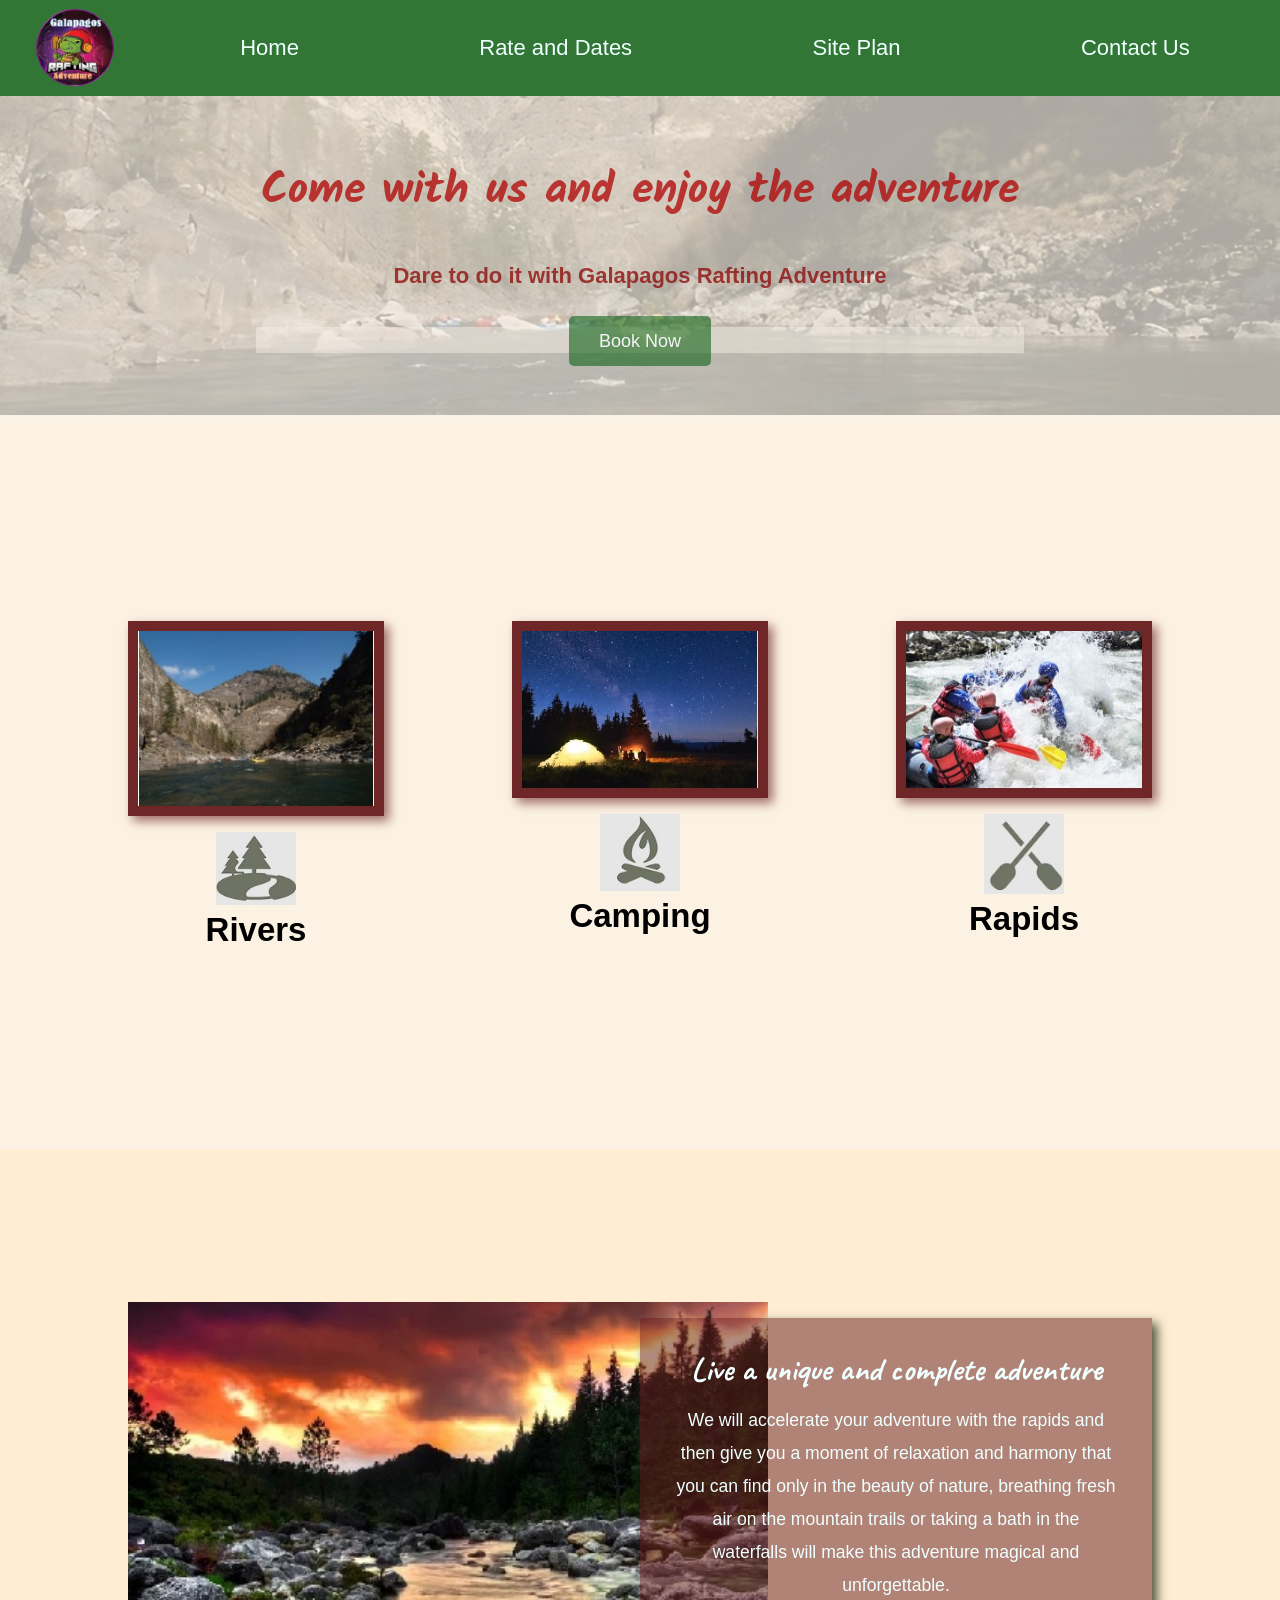
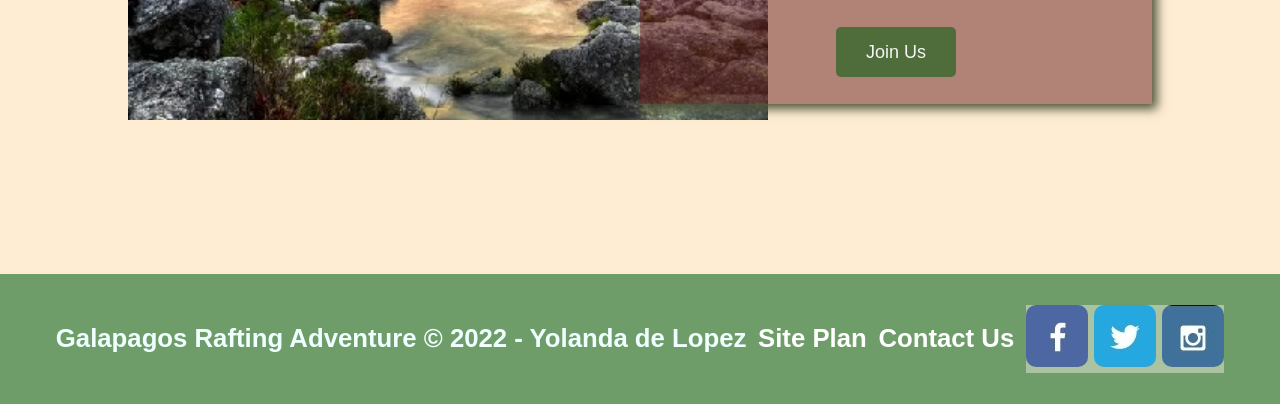
<file: wwr/index.html>
<!DOCTYPE html>
<html lang="en">
<head>
    <meta charset="UTF-8">
    <meta http-equiv="X-UA-Compatible" content="IE=edge">
    <meta name="viewport" content="width=device-width, initial-scale=1.0">
    <title> Galapagos Rafting Adventure | Rafting Adventure | Home </title>
    <link rel="stylesheet" href="styles/style.css">
</head>
<body>
    <div id="content">
       
        <header>
            <a id="logo_link" href="index.html">
                <img class="logo" src="images/logoRafting.jpg" alt="logoRafting">
            </a> 
            <nav>
                <a href="index.html">Home</a>
                <a href="rate-dates.html">Rate and Dates</a>
                <a href="site-plan-rafting.html">Site Plan</a>
                <a href="contactus.html">Contact Us</a>
            </nav>
        </header>
    
        <div id="hero">
            <div id="hero-box">
                <img id="hero-img" src="images/hero_image.jpg" alt="People enjoying with rafting">
            </div>
            <section id="hero-msg">
                <h1 class="home-title">Come with us and enjoy the adventure</h1>
                <h4>Dare to do it with Galapagos Rafting Adventure </h4>
                <div class='button-box'>
                    <a class='book' href="contactus.html">Book Now</a>
                </div>
            </section>
        </div>
        <main class="home-grid">
            <section class="rivers-card">
                <img class="card-img" src="images/river2.jpg" alt="river in forest">
                <img class="icon" src="images/logo_river.jpg" alt="river icon">
                <h2>Rivers</h2>
            </section>
            <section class="camping-card">
                <img class="card-img" src="images/camping2.jpg" alt="tent of camp">
                <img class="icon" src="images/fire_icon.jpg" alt="fire icon">
                <h2>Camping</h2>
            </section>
            <section class="rapids-card">
                <img class="card-img" src="images/rapids3.jpg" alt="rafting boat">
                <img class="icon" src="images/oars_icon.jpg" alt="oars icon">
                <h2>Rapids</h2>
            </section>
            <div id="background"></div>
            <img class="mountains" src="images/mistymountain1.jpg" alt="Mountains">
            <section class="msg">
                <h2>Live a unique and complete adventure</h2>
                <p>We will accelerate your adventure with the rapids and then give you a moment of relaxation and harmony that you can 
                    find only in the beauty of nature, breathing fresh air on the mountain trails or taking a bath in the waterfalls 
                    will make this adventure magical and unforgettable. </p>
                <a class='join' href="rate-dates.html">Join Us</a>
            </section>
        </main>
        <footer>
            <h3>Galapagos Rafting Adventure &copy; 2022 - Yolanda de Lopez</h3>
            <h3><a href="site-plan-rafting.html">Site Plan</a></h3>
            <h3><a href="contactus.html">Contact Us</a></h3>
            <div class="social">
                <a href="https://facebook.com" target="_blank">
                    <img src="images/facebook_logo.jpg" alt="fb icon">
                </a>
                <a href="https://twitter.com" target="_blank">
                    <img src="images/twiter_logo.jpg" alt="twitter icon">
                </a>
                <a href="https://instagram.com" target="_blank">
                    <img src="images/instagram_logo.jpg" alt="instagram icon">
                </a>
            </div>
        </footer>
    </div>
</body>
</html>
</file>
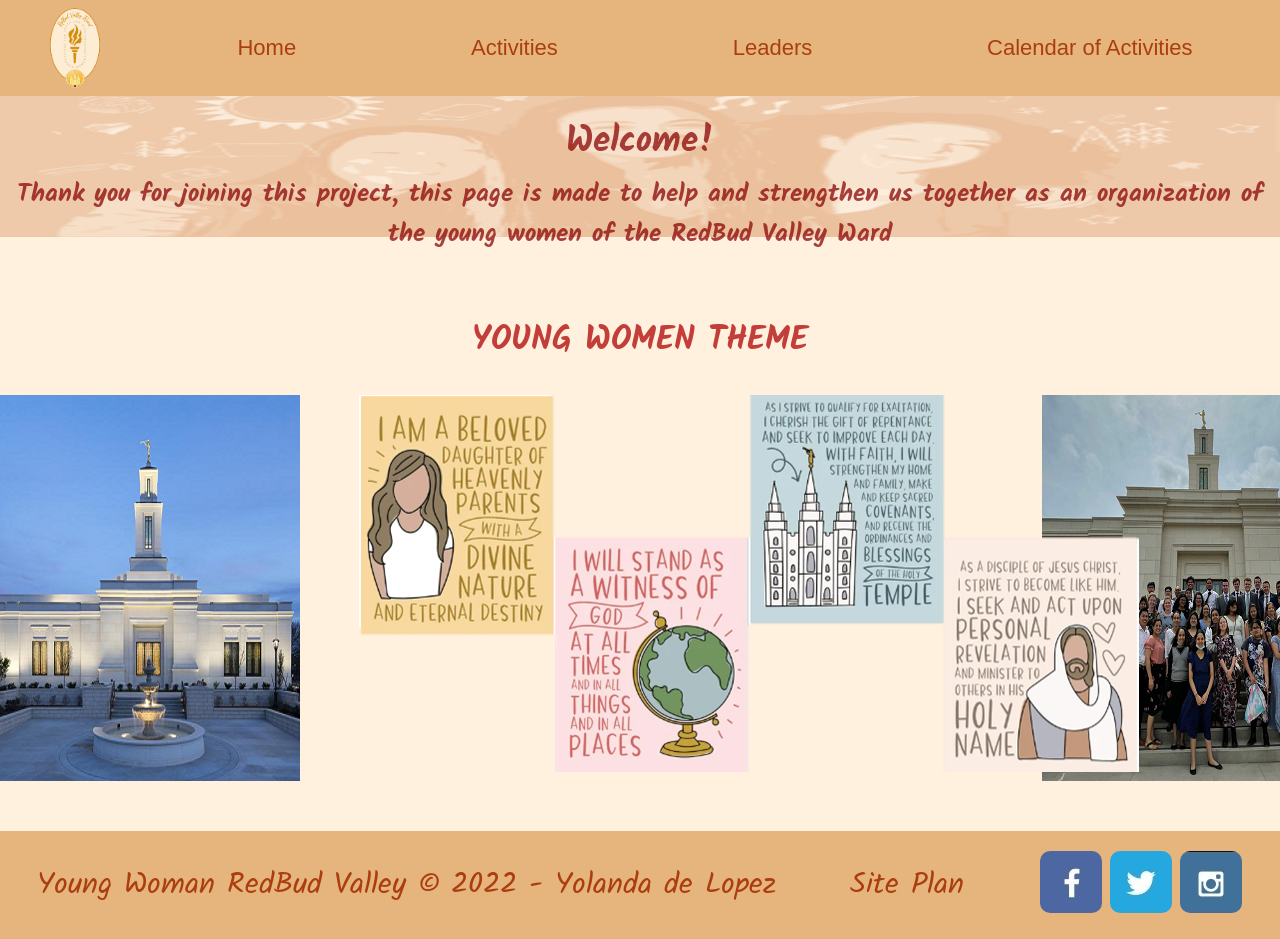
<file: youngwomenredbudvalleyward/index.html>
<!DOCTYPE html>
<html lang="en">
<head>
    <meta charset="UTF-8">
    <meta http-equiv="X-UA-Compatible" content="IE=edge">
    <meta name="viewport" content="width=device-width, initial-scale=1.0">
    <title>Yong Woman RedBud Valley | Home </title>
    <link type="text/css" rel="stylesheet" href="styles/style.css">
</head>
<body>
    <div id="content">
        <header>
            <a id="logo_link" href="index.html">
                <img class="logo" src="images/final-logo-yw-rbv.png" alt="Youn Women RedBud Valley">
            </a>
            <nav>
                <a href="index.html"> Home </a>
                <a href="Activities.html"> Activities</a>
                <a href="Leaders.html"> Leaders</a>
                <a href="schedule.html"> Calendar of Activities</a>
            </nav>
        </header>
        <div id="hero">
            <div id="hero-box">
                <img id="hero-img" src="images/hero-image.png" alt="Young Women">
            </div>
            <section id="hero-msg">
                <h1 class="home-title">Welcome! </h1>
                <h4>Thank you for joining this project, this page is made to help and strengthen 
                    us together as an organization of the young women of the RedBud Valley Ward </h4>
            </section>
        </div>
        <main class="home-Grid">
            <h2 class="theme-title">YOUNG WOMEN THEME</h2>
            <img class="templeok" src="images/Temple_Ok.png" alt="Temple Ok">
            <img class="young-temple" src="images/YoungWomen-OkTemple.png" alt="YW in Temple">
            <img class = "theme-card" src="images/theme-young-women-removebg-preview.png" alt="Theme1">
        </main>
        <footer>
            <p>Young Woman RedBud Valley &copy; 2022 - Yolanda de Lopez</p>
            <p><a href="site-plan.html">Site Plan</a></p>
            <div class="social">
                <a href="https://facebook.com" target="_blank">
                  <img src="images/facebook_logo.jpg" alt="fb icon">
                </a>
                <a href="https://twitter.com" target="_blank">
                  <img src="images/twiter_logo.jpg" alt="twitter icon">
                </a>
                <a href="https://instagram.com" target="_blank">
                  <img src="images/instagram_logo.jpg" alt="instagram icon">
                </a>
            </div>
        </footer>
    </div>
</body>
</html>
</file>
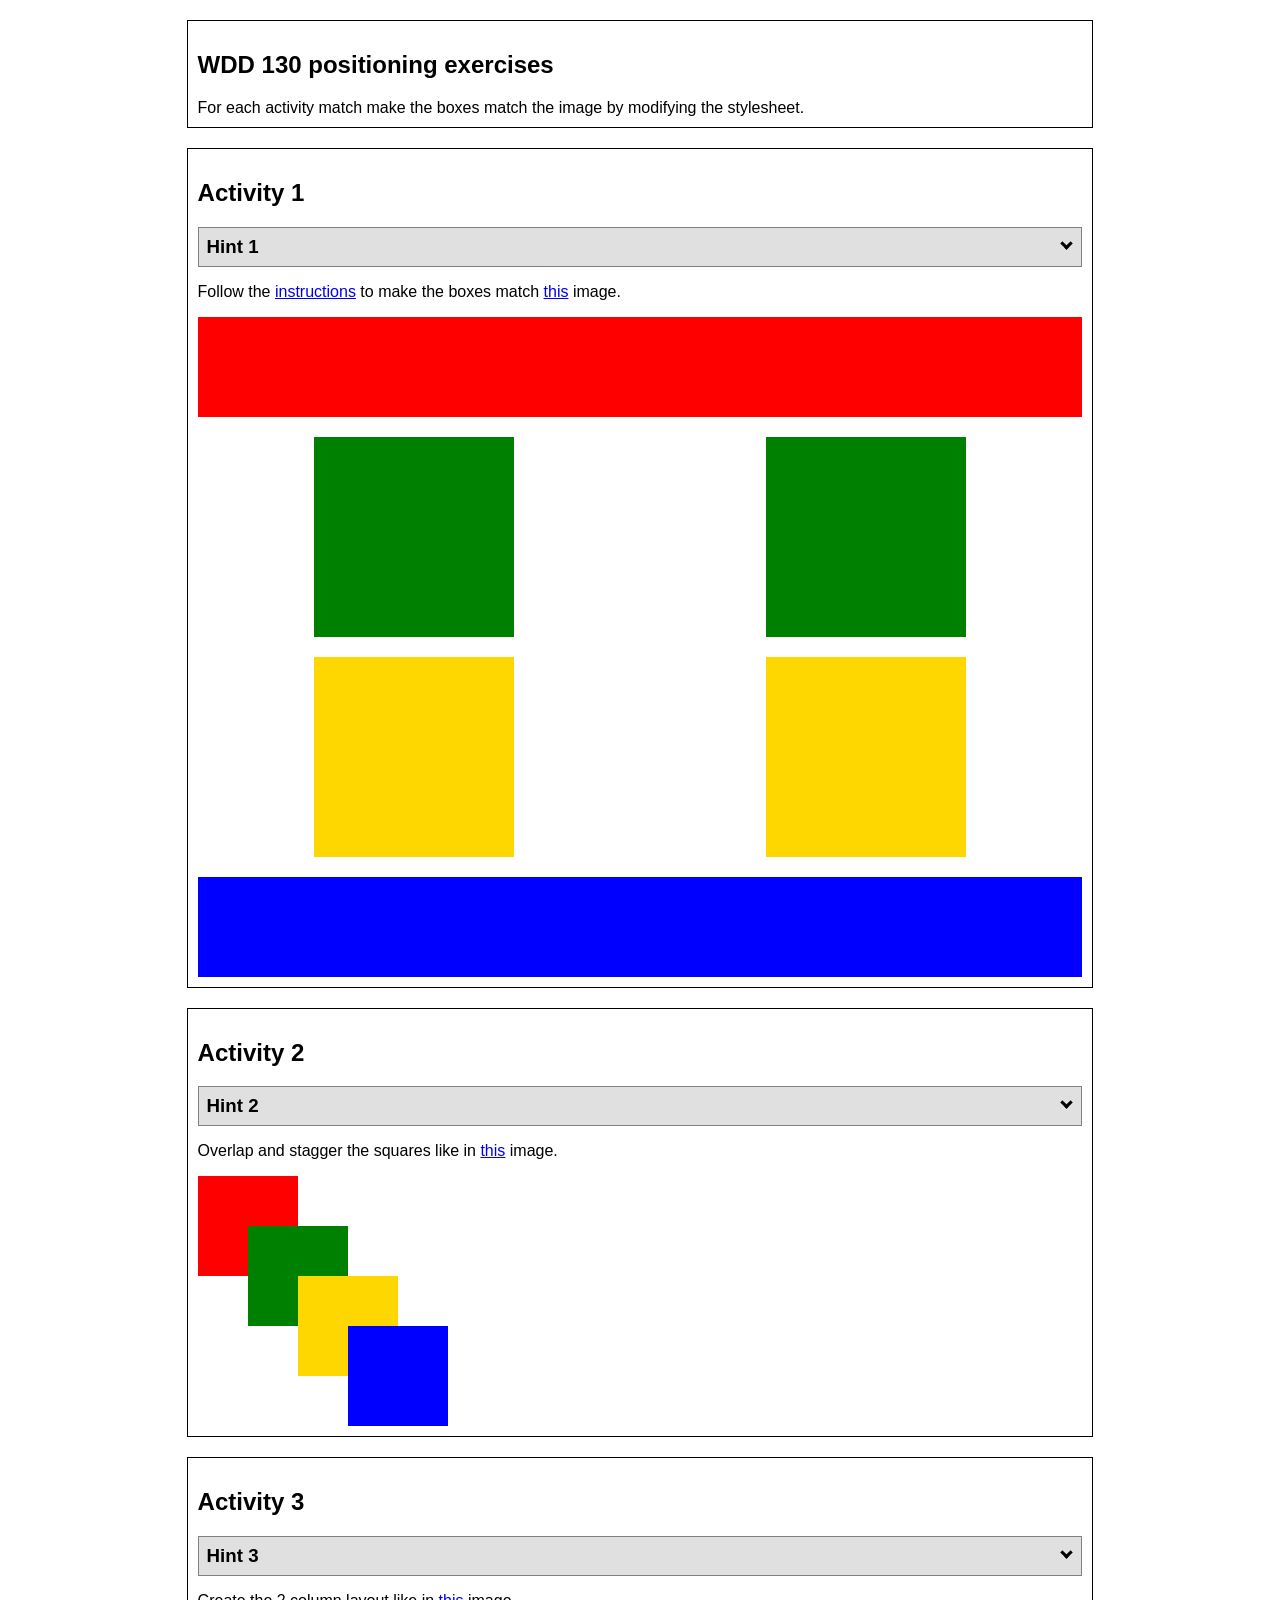
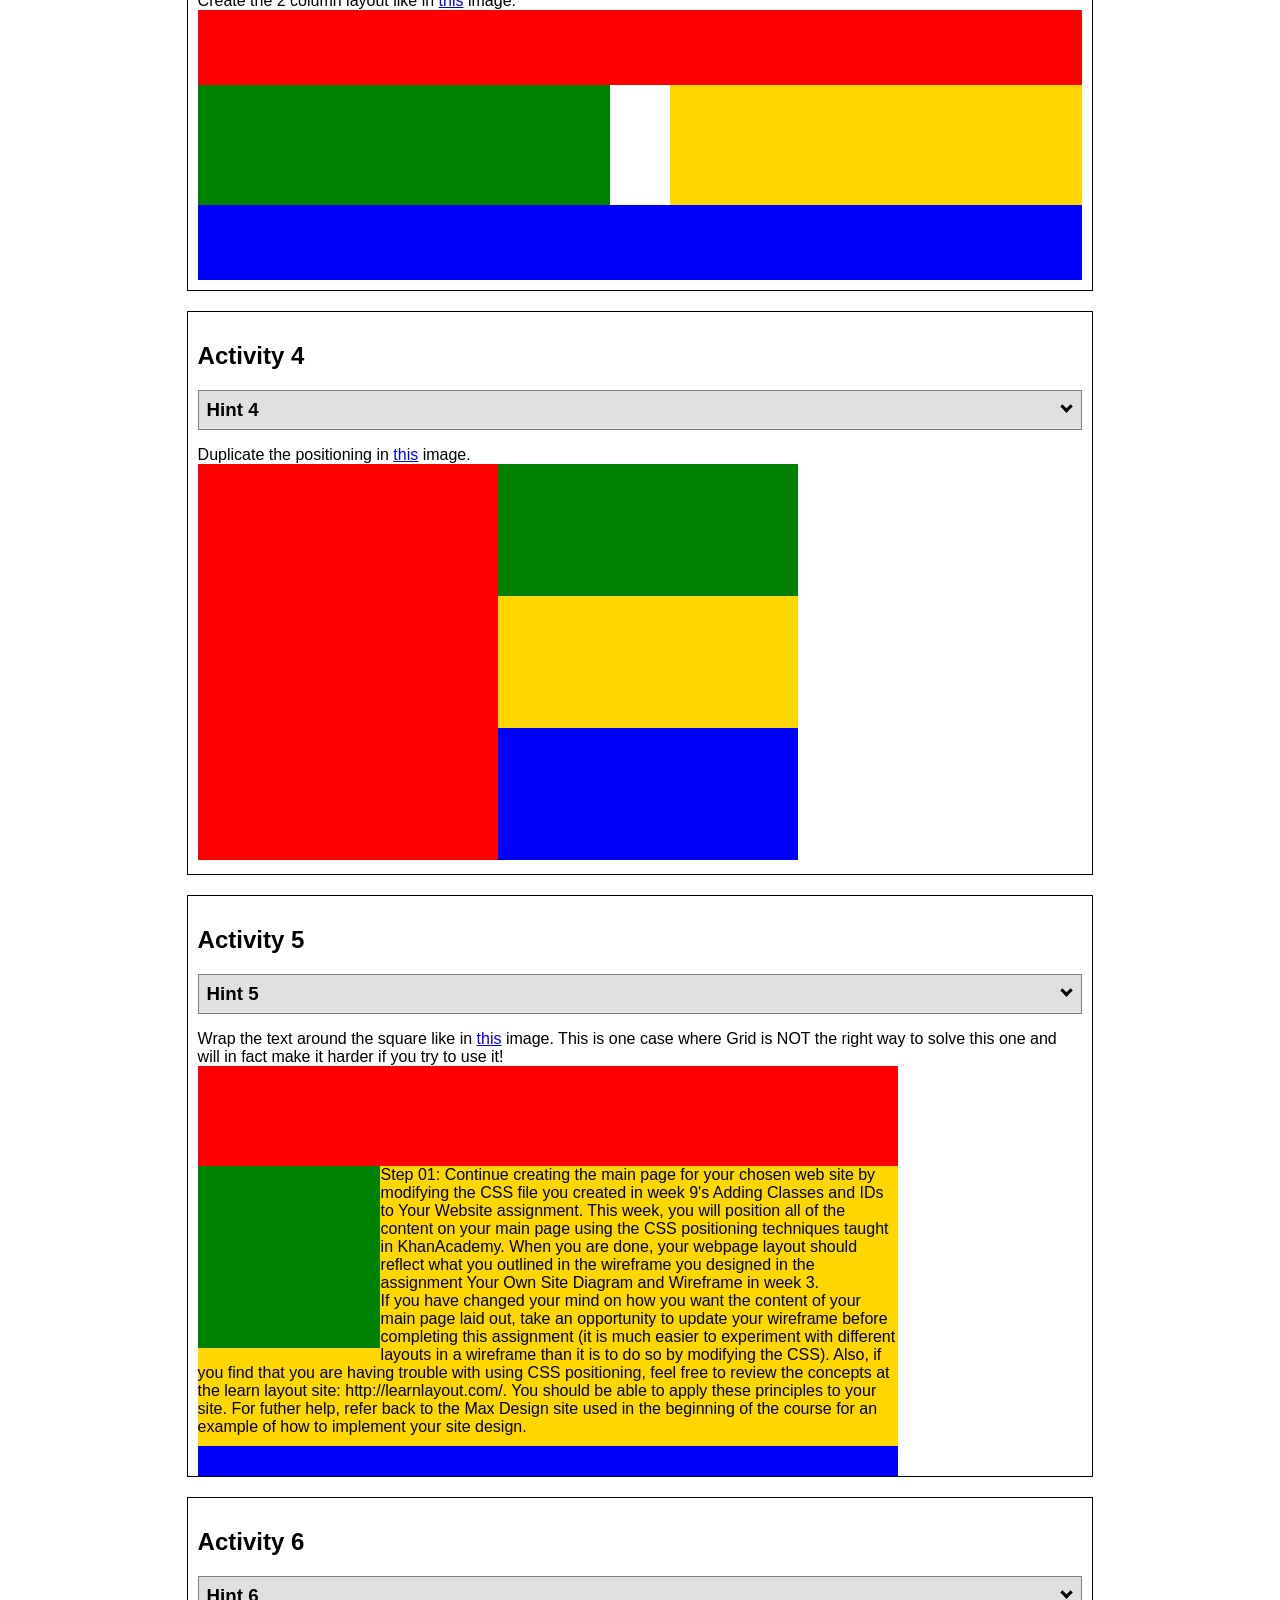
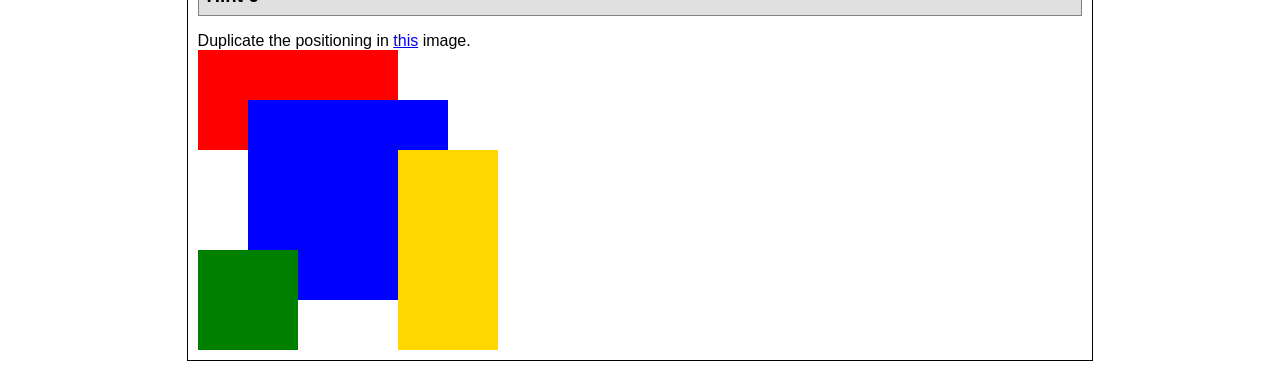
<file: positioning.html>
<!DOCTYPE html>
<html lang="en">
  <head>
    <!-- HTML - Name: positioning.html -->
    <title>Positioning Activity</title>
    <link rel="stylesheet" type="text/css" href="positionstyles.css" />
  </head>
  <body>
    <div class="activity">
      <h2>WDD 130 positioning exercises</h2>
      For each activity match make the boxes match the image by modifying the stylesheet.</div>
    <div class="activity">
      <h2>Activity 1</h2>
      <section class="hint"><input type="checkbox" ><i></i> <h3>Hint 1</h3><div><p>Check out the <a href="https://byui-wdd.github.io/wdd130/activities/w06-css-positioning.html" target="_blank">activity instructions</a> in Ilearn!</p></div></section>
      <p>Follow the <a href="https://byui-wdd.github.io/wdd130/activities/w06-css-positioning.html" target="_blank">instructions</a> to make the boxes match  <a href="https://byui-wdd.github.io/wdd130/images/example1.png" target="_blank">this</a> image.</p>
      <div class="content1" >
        <div class="red1" ></div>
        <div class="green1" ></div>
        <div class="green1" ></div>
        <div class="yellow1"></div>
        <div class="yellow1"></div>
        <div class="blue1"></div>
      </div>
    </div>
    <div class="activity">
      <h2>Activity 2</h2>
      <section class="hint"><input type="checkbox" > <h3>Hint 2</h3><i></i><div>
      <ul>
      <li>grid-template-columns: 50px 50px 50px 50px 50px </li></ul></div></section>
      <p>Overlap and stagger the squares like in <a href="https://byui-wdd.github.io/wdd130/images/example2.png" target="_blank">this</a> image.</p>
      <div class="content2" >
        <div class="red2" ></div>
        <div class="green2" ></div>
        <div class="yellow2"></div>
        <div class="blue2"></div>
      </div>
    </div>
    <div class="activity">
      <h2>Activity 3</h2>
      <section class="hint"><input type="checkbox" > <h3>Hint 3</h3><i></i><div><p>This one is going to be best solved with CSS Grid. Remember to make the boxes the right width first...then start moving them around. </p><h4>Properties used:</h4><ul><li>display:grid;</li><li>grid-template-columns:</li><li>grid-column-gap:</li>
        <li>grid-column:</li>  </ul></div></section>
      Create the 2 column layout like in <a href="https://byui-wdd.github.io/wdd130/images/example3.png" target="_blank">this</a>  image.
      <div class="content3" >
        <div class="red3" ></div>
        <div class="green3" ></div>
        <div class="yellow3"></div>
        <div class="blue3"></div>
      </div>
    </div>
    <div class="activity">
      <h2>Activity 4</h2>
      <section class="hint"><input type="checkbox" > <h3>Hint 4</h3><i></i><div><p>For the others we have been primarily concerned with width. For this one you will need to adjust height as well. </p><h4>Properties used:</h4><ul><li>display:grid;</li><li>grid-template-columns:</li><li>grid-row:</li></ul></div></section>
      Duplicate the positioning in <a href="https://byui-wdd.github.io/wdd130/images/example4.png" target="_blank">this</a> image. 
      <div class="content4" >
        <div class="red4" ></div>
        <div class="green4" ></div>
        <div class="yellow4"></div>
        <div class="blue4"></div>
      </div>
    </div>

    <div class="activity">
      <h2>Activity 5</h2>
      <section class="hint"><input type="checkbox" > <h3>Hint 5</h3><i></i><div><p>Grid is <strong>not</strong> the right way to do this.  In fact there is only one way to really do that...and that is with float. Remember that we float the thing we want the text to wrap around.  Also remember to start by making all the shapes the right size and shape.</p><h4>Properties used:</h4><ul><li>float: left;</li></ul></div></section>
      Wrap the text around the square like in <a href="https://byui-wdd.github.io/wdd130/images/example5.png" target="_blank">this</a> image. This is one case where Grid is NOT the right way to solve this one and will in fact make it harder if you try to use it!
      <div class="content5" >
        <div class="red5" ></div>
        <div class="green5" ></div>
        <div class="yellow5">Step 01: Continue creating the main page for your chosen web site by modifying the CSS file you created in week 9's Adding Classes and IDs to Your Website assignment. This week, you will position all of the content on your main page using the CSS positioning techniques taught in KhanAcademy. When you are done, your webpage layout should reflect what you outlined in the wireframe you designed in the assignment Your Own Site Diagram and Wireframe in week 3. <br />
          If you have changed your mind on how you want the content of your main page laid out, take an opportunity to update your wireframe before completing this assignment (it is much easier to experiment with different layouts in a wireframe than it is to do so by modifying the CSS). Also, if you find that you are having trouble with using CSS positioning, feel free to review the concepts at the learn layout site: http://learnlayout.com/. You should be able to apply these principles to your site. For futher help, refer back to the Max Design site used in the beginning of the course for an example of how to implement your site design.</div>
        <div class="blue5"></div>
      </div>
    </div>
    <div class="activity">
      <h2>Activity 6</h2>
      <section class="hint"><input type="checkbox" > <h3>Hint 6</h3><i></i><div><p>This one is all about visualizing the grid behind the layout. If you are having a hard time doing that first: all the sizes are even multiples of 100, and second here is another example with the lines drawn: <a href="https://byui-wdd.github.io/wdd130/images/example6-hint.png" target="_blank">example 6 with lines</a>. For this one you will find it easiest if you use px for the column width. You can also use <kbd>z-index</kbd> to control the element layering.    </p><h4>Properties used:</h4><ul><li>display:grid;</li><li>grid-template-columns:</li><li>grid-column:</li><li>grid-row:</li><li><a href="https://www.w3schools.com/cssref/pr_pos_z-index.asp" target="_blank">z-index:</a></li></ul></div></section>
      Duplicate the positioning in <a href="https://byui-wdd.github.io/wdd130/images/example6.png" target="_blank">this</a> image.
      <div class="content6" >
        <div class="red6" ></div>
        <div class="green6" ></div>
        <div class="yellow6"></div>
        <div class="blue6"></div>
      </div>
    </div>
  </body>
</html>
</file>
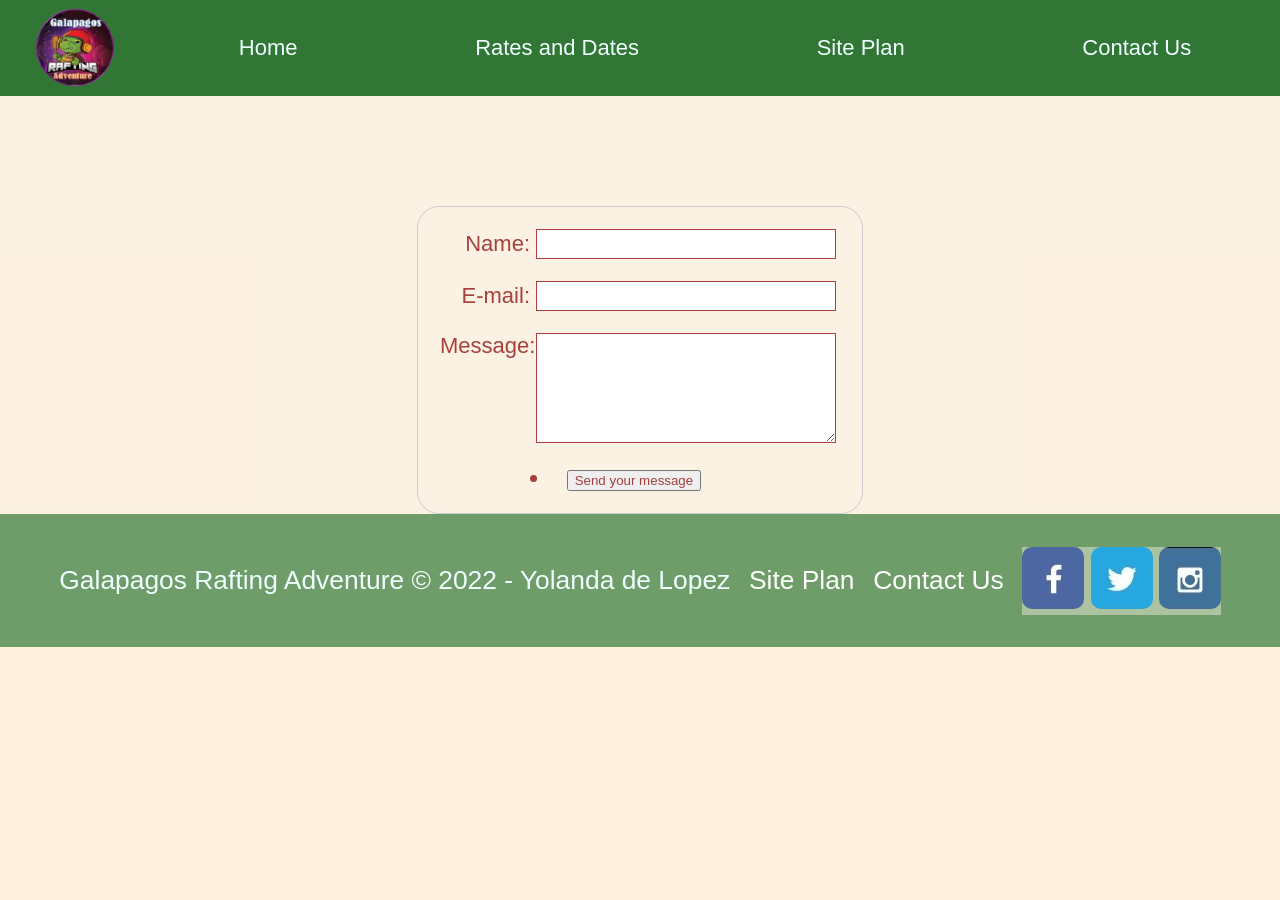
<file: wwr/contactus.html>
<!DOCTYPE html>
<html lang="en">
<head>
    <meta charset="UTF-8">
    <meta http-equiv="X-UA-Compatible" content="IE=edge">
    <meta name="viewport" content="width=device-width, initial-scale=1.0">
    <link type="text/css" rel="stylesheet" href="styles/style.css" />
    <title> Galapagos Rafting Adventure | WWR | Contact Us </title>
    
</head>
<body>
    <div id="content">
       
        <header>
            <a id="logo_link" href="index.html">
                <img class="logo" src="images/logoRafting.jpg" alt="logoRafting">
            </a> 
            <nav>
                <a href="index.html">Home</a>
                <a href="rate-dates.html">Rates and Dates</a>
                <a href="site-plan-rafting.html">Site Plan</a>
                <a href="contactus.html">Contact Us</a>
            </nav>
        </header>

        <form action="/my-form-page" method="post">
            <ul>
                <li>
                  <label for="name">Name:</label>
                  <input type="text" id="name" name="user_name" />
                </li>
                <li>
                  <label for="mail">E-mail:</label>
                  <input type="email" id="mail" name="user_email" />
                </li>
                <li>
                  <label for="msg">Message:</label>
                  <textarea id="msg" name="user_message"></textarea>
                </li>
              </ul>
              <li class="button">
                <button type="submit">Send your message</button>
              </li>
        </form>
        <div id="feedback"></div>      
        
        <footer>
            <p>Galapagos Rafting Adventure &copy; 2022 - Yolanda de Lopez</p>
            <p><a href="site-plan-rafting.html">Site Plan</a></p>
            <p><a href="contactus.html">Contact Us</a></p>
            <div class="social">
                <a href="https://facebook.com" target="_blank">
                    <img src="images/facebook_logo.jpg" alt="fb icon">
                </a>
                <a href="https://twitter.com" target="_blank">
                    <img src="images/twiter_logo.jpg" alt="twitter icon">
                </a>
                <a href="https://instagram.com" target="_blank">
                    <img src="images/instagram_logo.jpg" alt="instagram icon">
                </a>
            </div>
        </footer>
    </div>
    <script>
        // get the feedback div element so we can do something with it.
        const feedbackElement = document.getElementById('feedback');
        // get the form so we can read what was entered in it.
        const formElement = document.forms[0];
        // add a 'listener' to wait for a submission of our form. When that happens run the code below.
        formElement.addEventListener('submit', function(e) {
            // stop the form from doing the default action.
            e.preventDefault();
            // set the contents of our feedback element to a message letting the user know the form was submitted successfully. Notice that we pull the name that was entered in the form to personalize the message!
            feedbackElement.innerHTML = 'Hello '+ formElement.user_name.value +'! Thank you for your message. We will get back with you as soon as possible!';
            // make the feedback element visible.
            feedbackElement.style.display = "block";
            // add a class to move everything down so our message doesn't cover it.
            document.body.classList.toggle('moveDown');
        });
    </script>
</body>
</html>
</file>
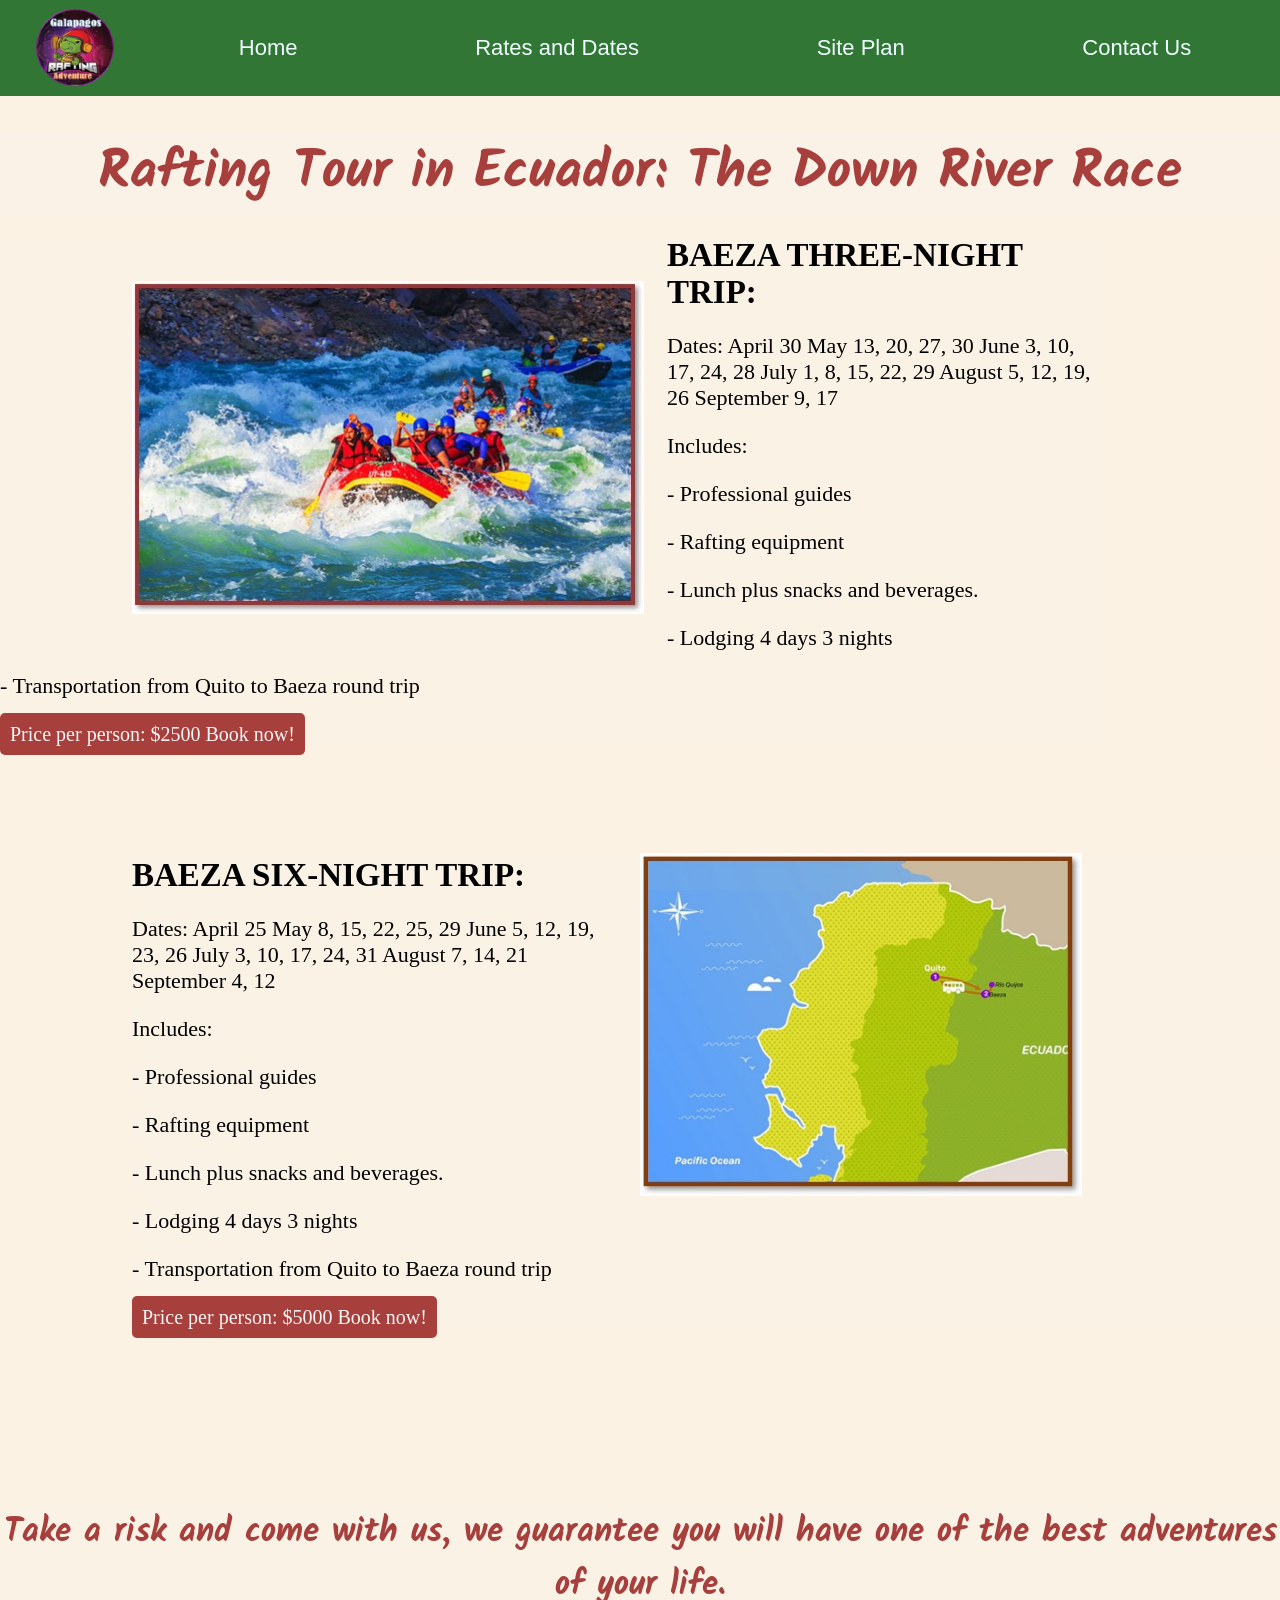
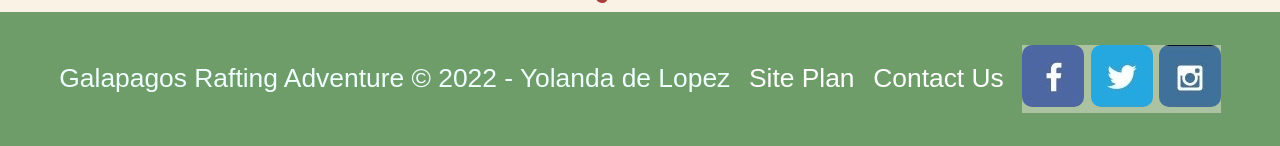
<file: wwr/rate-dates.html>
<!DOCTYPE html>
<html lang="en">
<head>
    <meta charset="UTF-8">
    <meta http-equiv="X-UA-Compatible" content="IE=edge">
    <meta name="viewport" content="width=device-width, initial-scale=1.0">
    <title> Galapagos Rafting Adventure | WWR | Rates and Dates </title>
    <link rel="stylesheet" href="styles/style.css">
    
</head>
<body>
    <div id="content">       
        <header>
            <a id="logo_link" href="index.html">
                <img class="logo" src="images/logoRafting.jpg" alt="logoRafting">
            </a> 
            <nav>
                <a href="index.html">Home</a>
                <a href="rate-dates.html">Rates and Dates</a>
                <a href="site-plan-rafting.html">Site Plan</a>
                <a href="contactus.html">Contact Us</a>
            </nav>
        </header>
    
        <!--  <div id="hero">
            <div id="hero-box">
                <img id="hero-img" src="images/hero_image.jpg" alt="People enjoying with rafting">
            </div>
            <section id="hero-msg">
                <h1 class="home-title">Come with us and enjoy the adventure</h1>
                <h4>Dare to do it with Galapagos Rafting Adventure </h4>
                <div class='button-box'>
                    <a class='book' href="rates.html">Book Now</a>
                </div>
            </section>
        </div>
        <main class="home-grid">
            <section class="rivers-card">
                <img class="card-img" src="images/river2.jpg" alt="river in forest">
                <img class="icon" src="images/logo_river.jpg" alt="river icon">
                <h2>Rivers</h2>
            </section>
            <section class="camping-card">
                <img class="card-img" src="images/camping2.jpg" alt="tent of camp">
                <img class="icon" src="images/fire_icon.jpg" alt="fire icon">
                <h2>Camping</h2>
            </section>
            <section class="rapids-card">
                <img class="card-img" src="images/rapids3.jpg" alt="rafting boat">
                <img class="icon" src="images/oars_icon.jpg" alt="oars icon">
                <h2>Rapids</h2>
            </section>
            <div id="background"></div>
            <img class="mountains" src="images/mistymountain1.jpg" alt="Mountains">
            <section class="msg">
                <h2>Live a unique and complete adventure</h2>
                <p>We will accelerate your adventure with the rapids and then give you a moment of relaxation and harmony that you can 
                    find only in the beauty of nature, breathing fresh air on the mountain trails or taking a bath in the waterfalls 
                    will make this adventure magical and unforgettable. </p>
                <a class='join' href="rivers.html">Join Us</a>
            </section>
        </main>
        -->
    
        <div class="rates-dates-grid" >
            <div class="page-title">
             <h2> Rafting Tour in Ecuador: The Down River Race </h2>
            </div>
            <img class="down-river" src="images/downriver.jpg" alt="Down river race in Baeza, Ecuador">
        </div>
        <div class="three-night-msg">
            <h2>  BAEZA THREE-NIGHT TRIP: </h2>  
            <p>Dates: April 30 May 13, 20, 27, 30 June 3, 10, 17, 24, 28 July 1, 8, 15, 22, 29 August 5, 12, 19, 26 September 9, 17</p>
            <p>Includes: </p>
            <p> - Professional guides</p>
            <p> - Rafting equipment </p>
            <p> - Lunch plus snacks and beverages.</p>
            <p> - Lodging 4 days 3 nights</p>
            <p> - Transportation from Quito to Baeza round trip</p>
            <a class='book-three' href="contactus.html">Price per person: $2500 Book now!</a>
            <img class="ecuador-map" src="images/ecuadormap.jpg" alt="Baeza, Ecuador">  
        </div>
        <div class="six-night-msg">
            <h2>BAEZA SIX-NIGHT TRIP: </h2>
            <p> Dates: April 25 May 8, 15, 22, 25, 29 June 5, 12, 19, 23, 26 July 3, 10, 17, 24, 31 August 7, 14, 21 September 4, 12</p>
            <p>Includes: </p>
            <p> - Professional guides</p>
            <p> - Rafting equipment </p>
            <p> - Lunch plus snacks and beverages.</p>
            <p> - Lodging 4 days 3 nights</p>
            <p> - Transportation from Quito to Baeza round trip</p>
            <a class='join-six' href="contactus.html">Price per person: $5000 Book now!</a>
        </div>
        <div class="final-msg">
            <h2>Take a risk and come with us, we guarantee you will have one of the best adventures of your life.</h2> 
        </div>      
    
        
        <footer>
            <p>Galapagos Rafting Adventure &copy; 2022 - Yolanda de Lopez</p>
            <p><a href="site-plan-rafting.html">Site Plan</a></p>
            <p><a href="contactus.html">Contact Us</a></p>
            <div class="social">
                <a href="https://facebook.com" target="_blank">
                    <img src="images/facebook_logo.jpg" alt="fb icon">
                </a>
                <a href="https://twitter.com" target="_blank">
                    <img src="images/twiter_logo.jpg" alt="twitter icon">
                </a>
                <a href="https://instagram.com" target="_blank">
                    <img src="images/instagram_logo.jpg" alt="instagram icon">
                </a>
            </div>
        </footer>
    </div>
</body>
</html>
</file>
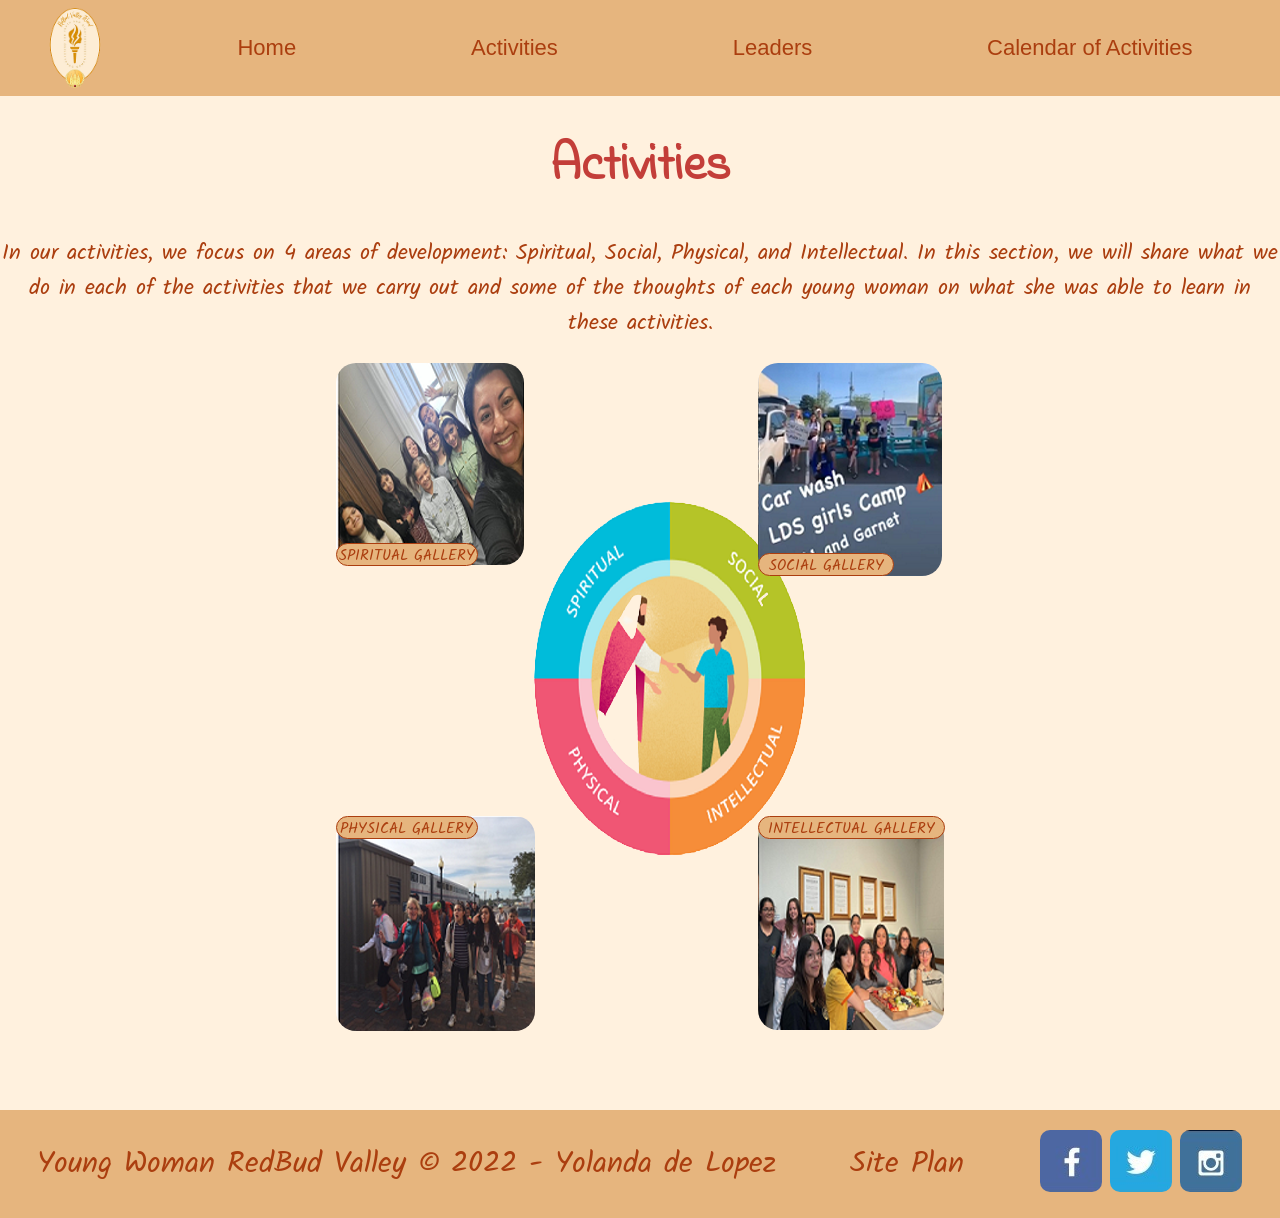
<file: youngwomenredbudvalleyward/Activities.html>
<!DOCTYPE html>
<html lang="en">
<head>
    <meta charset="UTF-8">
    <meta http-equiv="X-UA-Compatible" content="IE=edge">
    <meta name="viewport" content="width=device-width, initial-scale=1.0">
    <title>Yong Woman RedBud Valley | Activities </title>
    <link type="text/css" rel="stylesheet" href="styles/style.css">
</head>

<body>
    <div id="content">
        <header>
            <a id="logo_link" href="index.html">
                <img class="logo" src="images/final-logo-yw-rbv.png" alt="Youn Women RedBud Valley">
            </a>
            <nav>
            <a href="index.html"> Home </a>
            <a href="Activities.html"> Activities</a>
            <a href="Leaders.html"> Leaders</a>
            <a href="schedule.html"> Calendar of Activities</a>
            </nav>
        </header>
        
        <div class="activity-Grid">
            <h1> Activities </h1>
            <p>
                In our activities, we focus on 4 areas of development: Spiritual, Social, Physical, 
                and Intellectual. In this section, we will share what we do in each of the activities 
                that we carry out and some of the thoughts of each young woman on what she was able to 
                learn in these activities.
            </p>
            <div class="activityImg"> 
                <img class="manual" src="images/youth_personal_development.png" alt="Manual YW">
                <img class="spiritual" src="images/spiritual-Activity.png" alt="spiritual Activity">
                <img class="physical" src="images/physical-activity.png" alt="physical Activity">
                <img class="social" src="images/social-activity.png" alt="social Activity">
                <img class="intellectual" src="images/intellectual-activity.png" alt="intellectual Activity">
                <div class='button-espiritual'>
                    <a href="spiritual-gallery.html">Spiritual Gallery</a>
                </div>
                <div class='button-physical'>   
                    <a href="physical-gallery.html" >Physical Gallery</a>
                </div>
                <div class='button-social'>
                    <a href="social-gallery.html">Social Gallery</a>
                </div>
                <div class='button-intellectual'>    
                    <a class="intellectual-bottom" href="intellectual-gallery.html">Intellectual Gallery</a>
                </div> 
            </div>       
        </div>
        <footer>
            <p>Young Woman RedBud Valley &copy; 2022 - Yolanda de Lopez</p>
            <p><a href="site-plan.html">Site Plan</a></p>
            <div class="social">
                <a href="https://facebook.com" target="_blank">
                    <img src="images/facebook_logo.jpg" alt="fb icon">
                </a>
                <a href="https://twitter.com" target="_blank">
                    <img src="images/twiter_logo.jpg" alt="twitter icon">
                </a>
                <a href="https://instagram.com" target="_blank">
                    <img src="images/instagram_logo.jpg" alt="instagram icon">
                </a>
            </div>
        </footer>
    </div>
</body>
</html>
</file>
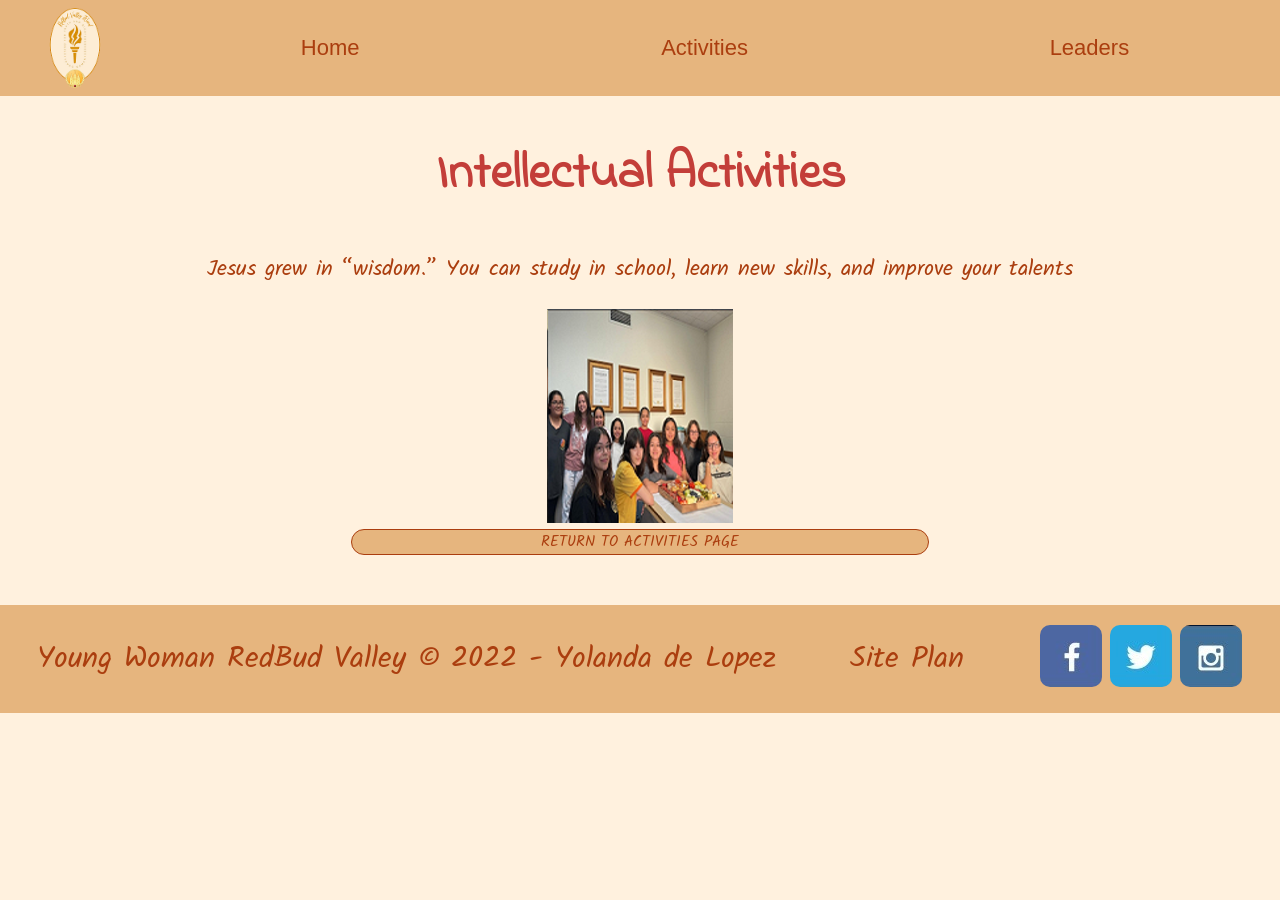
<file: youngwomenredbudvalleyward/intellectual-gallery.html>
<!DOCTYPE html>
<html lang="en">
<head>
    <meta charset="UTF-8">
    <meta http-equiv="X-UA-Compatible" content="IE=edge">
    <meta name="viewport" content="width=device-width, initial-scale=1.0">
    <title>Yong Woman RedBud Valley | Activities </title>
    <link type="text/css" rel="stylesheet" href="styles/style.css">
</head>
<body>
    <div id="content">
        <header>
            <a id="logo_link" href="index.html">
                <img class="logo" src="images/final-logo-yw-rbv.png" alt="Youn Women RedBud Valley">
            </a>
            <nav>
            <a href="index.html"> Home </a>
            <a href="Activities.html"> Activities</a>
            <a href="Leaders.html"> Leaders</a>
            </nav>
        </header>
        <main id="mainGrid" class="intellectualactivityGrid">
            <section>
                <h1> Intellectual Activities </h1>
                <p>
                    Jesus grew in “wisdom.” You can study in school, learn new skills, and improve your talents
                </p>
                <img src="images/intellectual-activity.png" alt="Intellectual Activity">
                <div class='button-return'>
                    <a class="boton" href="Activities.html">return to Activities Page</a>
                </div>
            </section>         
        </main>
        <footer>
            <p>Young Woman RedBud Valley &copy; 2022 - Yolanda de Lopez</p>
            <p><a href="site-plan.html">Site Plan</a></p>
            <div class="social">
                <a href="https://facebook.com" target="_blank">
                    <img src="images/facebook_logo.jpg" alt="fb icon">
                </a>
                <a href="https://twitter.com" target="_blank">
                    <img src="images/twiter_logo.jpg" alt="twitter icon">
                </a>
                <a href="https://instagram.com" target="_blank">
                    <img src="images/instagram_logo.jpg" alt="instagram icon">
                </a>
            </div>
        </footer>
    </div>
</body>
</html>
</file>
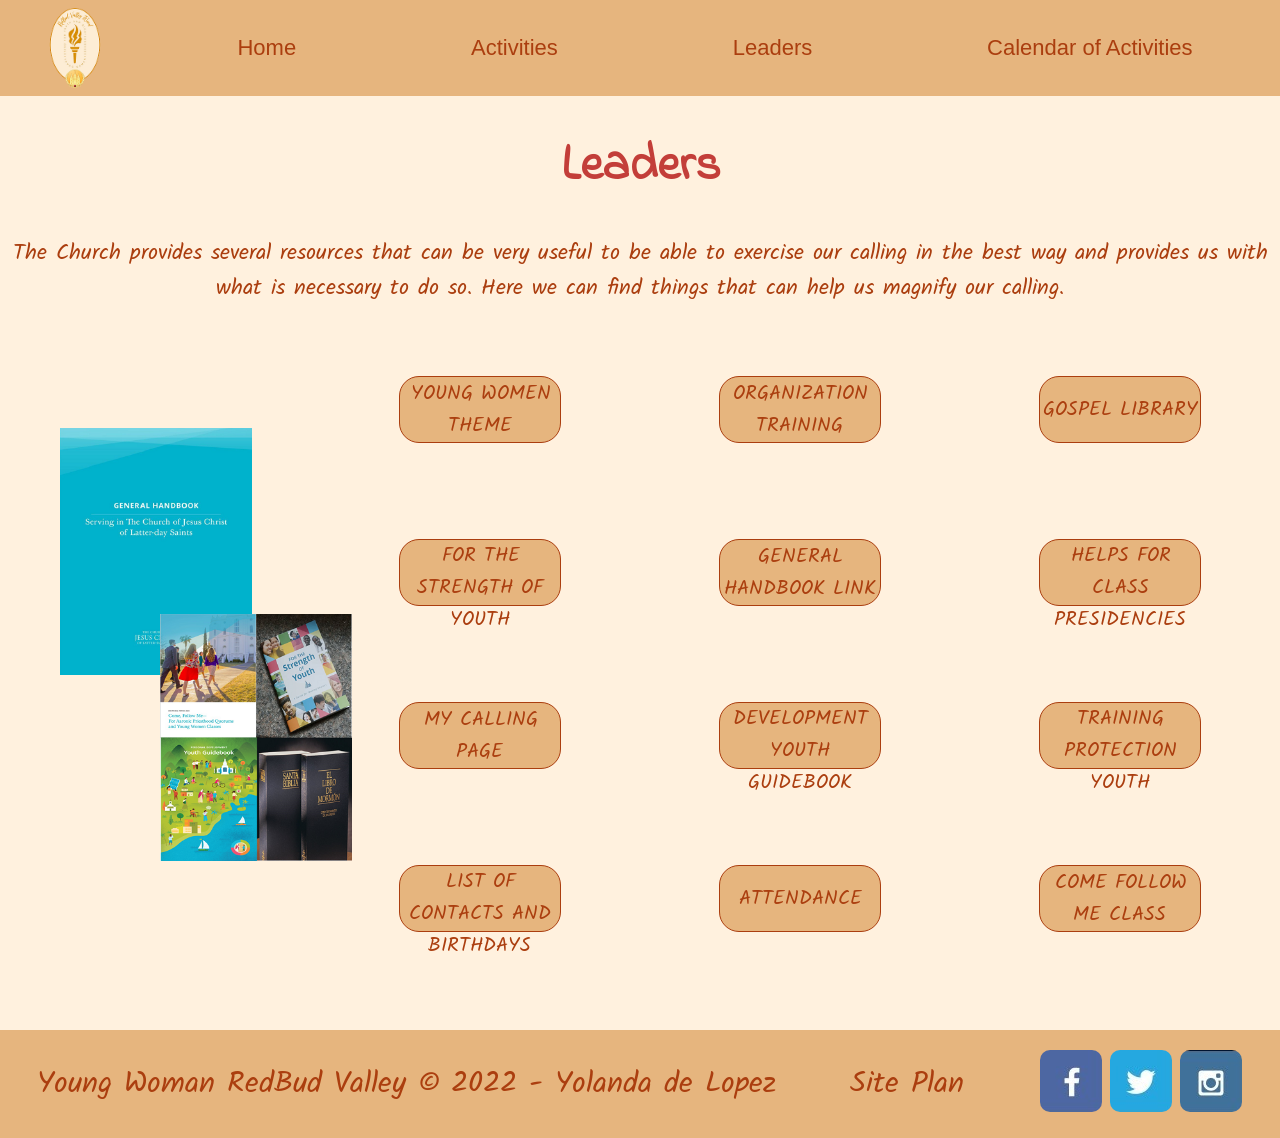
<file: youngwomenredbudvalleyward/Leaders.html>
<!DOCTYPE html>
<html lang="en">
<head>
    <meta charset="UTF-8">
    <meta http-equiv="X-UA-Compatible" content="IE=edge">
    <meta name="viewport" content="width=device-width, initial-scale=1.0">
    <title>Yong Woman RedBud Valley | Leaders </title>
    <link type="text/css" rel="stylesheet" href="styles/style.css">
</head>
<body>
    <div id="content">
        <header>
            <a id="logo_link" href="index.html">
                <img class="logo" src="images/final-logo-yw-rbv.png" alt="Youn Women RedBud Valley">
            </a>
            <nav>
            <a href="index.html"> Home </a>
            <a href="Activities.html"> Activities</a>
            <a href="Leaders.html"> Leaders</a>
            <a href="schedule.html"> Calendar of Activities</a>
            </nav>
        </header>

        <div id="mainGrid" class="leadersGrid">
            <h1>Leaders</h1>
            <p>
                The Church provides several resources that can be very useful to be able to 
                exercise our calling in the best way and provides us with what is necessary 
                to do so. Here we can find things that can help us magnify our calling.
            </p>
            <div class="leadersImg"> 
                <img class="handbook" src="images/general_handbook.png" alt="general handbook">
                <img class="resources" src="images/resources_leaders.png" alt="Resources Leaders">
                
                <div class='boton-theme'>
                    <a href="images/young-women-theme.png" target="_blank"> Young Women Theme </a>
                </div>
                <div class='boton-training'>    
                    <a href="https://www.churchofjesuschrist.org/broadcasts/auxiliary-training?lang=eng" target="_blank">Organization Training</a>
                </div>
                <div class='boton-library'>
                    <a href="https://www.churchofjesuschrist.org/study?lang=eng" target="_blank">Gospel Library</a>
                </div>
                <div class='boton-manualSY'>    
                    <a href="https://www.churchofjesuschrist.org/study/manual/for-the-strength-of-youth?lang=eng" target="_blank">For the Strength of Youth</a>
                </div>
                <div class='boton-handbook'>    
                    <a href="https://www.churchofjesuschrist.org/study/manual/general-handbook/11-young-women?lang=eng" target="_blank">General Handbook link</a>
                </div>
                <div class='boton-classpres'>    
                    <a href="https://www.churchofjesuschrist.org/study/youth/helps-for-presidencies?lang=eng" target="_blank">Helps for Class Presidencies</a>
                </div>
                <div class='boton-callingpage'>
                    <a href="https://www.churchofjesuschrist.org/my-home/my-calling?lang=eng" target="_blank">My Calling Page</a>
                </div>
                <div class='boton-guidebook'>    
                    <a href="https://www.churchofjesuschrist.org/bc/content/ldsorg/content/pdf/children-and-youth/PD60008890_youth-eng.pdf" target="_blank">Development Youth Guidebook</a>
                </div>
                <div class='boton-protection'>
                    <a href="https://www.churchofjesuschrist.org/callings/church-safety-and-health/protecting-children-and-youth?lang=eng" target="_blank">Training Protection Youth</a>
                </div>
                <div class='boton-comefollow'>
                    <a href="https://www.churchofjesuschrist.org/study/manual/come-follow-me-for-aaronic-priesthood-quorums-and-young-women-classes-doctrinal-topics-2022/using-come-follow-me-for-aaronic-priesthood-quorums-and-young-women-classes?lang=eng" target="_blank">Come Follow Me Class</a>
                </div>
                <div class='boton-attendance'>    
                    <a href="https://lcr.churchofjesuschrist.org/report/class-and-quorum-attendance/overview?lang=eng" target="_blank">Attendance </a>
                </div>
                <div class='boton-contacts'>
                    <a href="https://directory.churchofjesuschrist.org/organizations/496812/743da0a3-0894-4d0f-80ab-da9aaee62ad5" target="_blank">List of Contacts and Birthdays </a>
                </div>
            </div>         
        </div>
        <footer>
            <p>Young Woman RedBud Valley &copy; 2022 - Yolanda de Lopez</p>
            <p><a href="site-plan.html">Site Plan</a></p>
            <div class="social">
                <a href="https://facebook.com" target="_blank">
                    <img src="images/facebook_logo.jpg" alt="fb icon">
                </a>
                <a href="https://twitter.com" target="_blank">
                    <img src="images/twiter_logo.jpg" alt="twitter icon">
                </a>
                <a href="https://instagram.com" target="_blank">
                    <img src="images/instagram_logo.jpg" alt="instagram icon">
                </a>
            </div>
        </footer>
    </div>
</body>
</html>
</file>
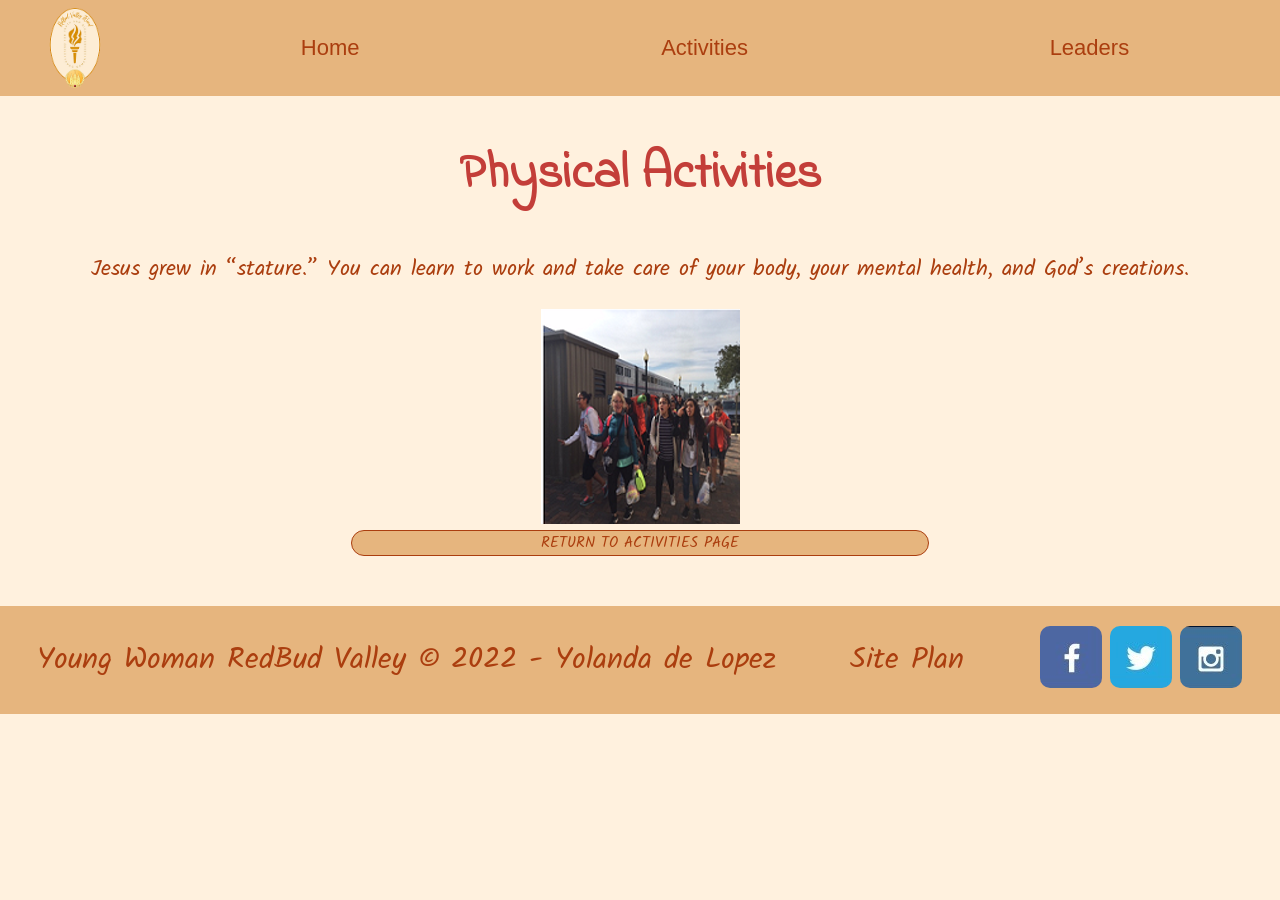
<file: youngwomenredbudvalleyward/physical-gallery.html>
<!DOCTYPE html>
<html lang="en">
<head>
    <meta charset="UTF-8">
    <meta http-equiv="X-UA-Compatible" content="IE=edge">
    <meta name="viewport" content="width=device-width, initial-scale=1.0">
    <title>Yong Woman RedBud Valley | Activities </title>
    <link type="text/css" rel="stylesheet" href="styles/style.css">
</head>
<body>
    <div id="content">
        <header>
            <a id="logo_link" href="index.html">
                <img class="logo" src="images/final-logo-yw-rbv.png" alt="Youn Women RedBud Valley">
            </a>
            <nav>
            <a href="index.html"> Home </a>
            <a href="Activities.html"> Activities</a>
            <a href="Leaders.html"> Leaders</a>
            </nav>
        </header>
        <main id="mainGrid" class="physiicalactivityGrid">
            <section>
                <h1> Physical Activities </h1>
                <p>
                    Jesus grew in “stature.” You can learn to work and take care of your body, your mental health, and God’s creations.
                </p>
                <img src="images/physical-activity.png" alt="Physical Activity">
                <div class='button-return'>
                    <a class="boton" href="Activities.html">return to Activities Page</a>
                </div>
            </section>         
         </main>

         <footer>
            <p>Young Woman RedBud Valley &copy; 2022 - Yolanda de Lopez</p>
            <p><a href="site-plan.html">Site Plan</a></p>
            <div class="social">
                <a href="https://facebook.com" target="_blank">
                    <img src="images/facebook_logo.jpg" alt="fb icon">
                </a>
                <a href="https://twitter.com" target="_blank">
                    <img src="images/twiter_logo.jpg" alt="twitter icon">
                </a>
                <a href="https://instagram.com" target="_blank">
                    <img src="images/instagram_logo.jpg" alt="instagram icon">
                </a>
            </div>
        </footer>
    </div>
</body>
</html>
</file>
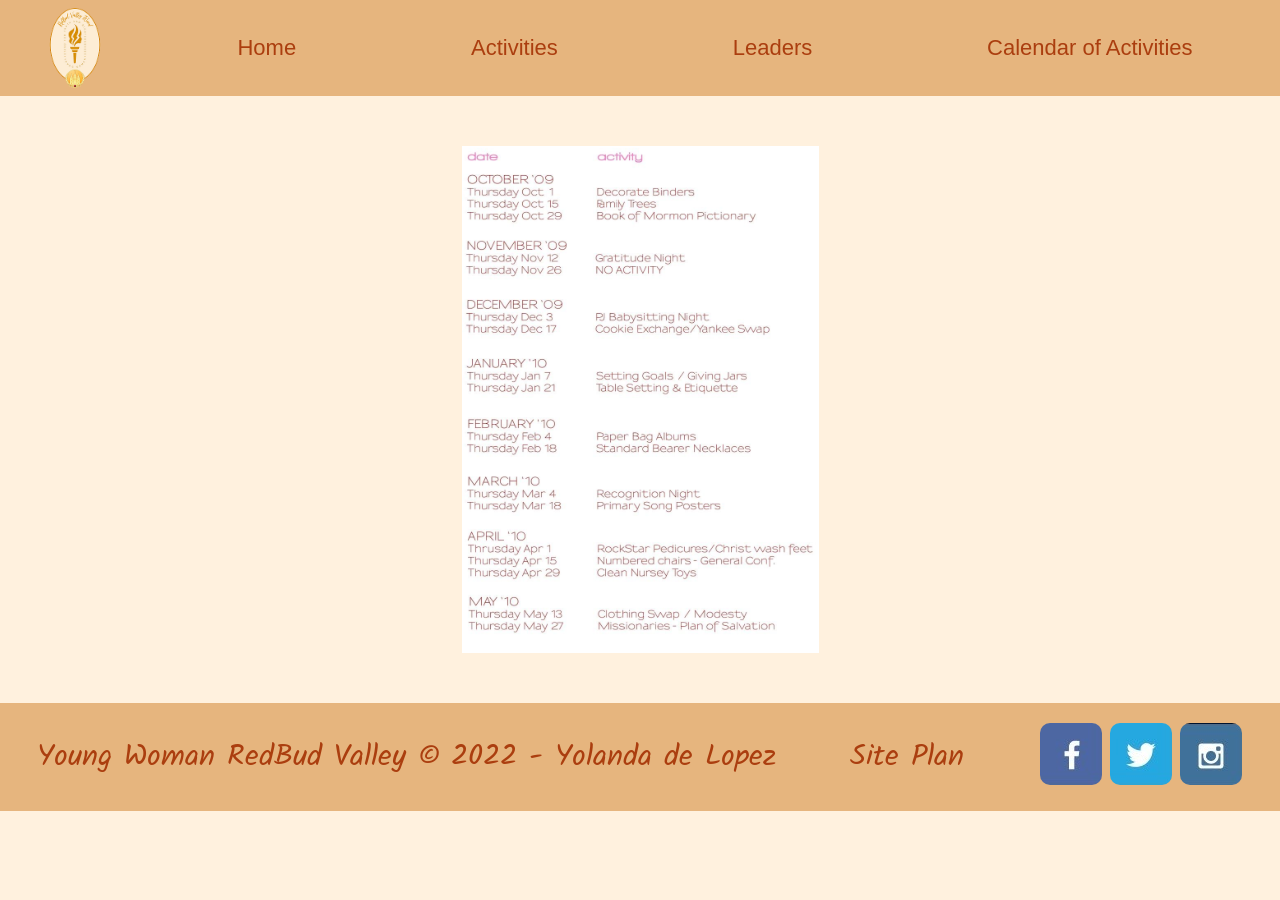
<file: youngwomenredbudvalleyward/schedule.html>
<!DOCTYPE html>
<html lang="en">
<head>
    <meta charset="UTF-8">
    <meta http-equiv="X-UA-Compatible" content="IE=edge">
    <meta name="viewport" content="width=device-width, initial-scale=1.0">
    <title>Yong Woman RedBud Valley | Leaders </title>
    <link type="text/css" rel="stylesheet" href="styles/style.css">
</head>
<body>
    <div id="content">
        <header>
            <a id="logo_link" href="index.html">
                <img class="logo" src="images/final-logo-yw-rbv.png" alt="Youn Women RedBud Valley">
            </a>
            <nav>
            <a href="index.html"> Home </a>
            <a href="Activities.html"> Activities</a>
            <a href="Leaders.html"> Leaders</a>
            <a href="schedule.html"> Calendar of Activities</a>
            </nav>
        </header>

        <div class="schedule-Grid"></div>
            <div class="schedule"> 
                <img class="schedule-activities" src="images/schedule.png" alt="schedule activities">
            </div>
        <footer>
            <p>Young Woman RedBud Valley &copy; 2022 - Yolanda de Lopez</p>
            <p><a href="site-plan.html">Site Plan</a></p>
            <div class="social">
                <a href="https://facebook.com" target="_blank">
                    <img src="images/facebook_logo.jpg" alt="fb icon">
                </a>
                <a href="https://twitter.com" target="_blank">
                    <img src="images/twiter_logo.jpg" alt="twitter icon">
                </a>
                <a href="https://instagram.com" target="_blank">
                    <img src="images/instagram_logo.jpg" alt="instagram icon">
                </a>
            </div>
        </footer>
    </div>
</body>
</html>
</file>
<file: wwr/styles/style.css>
@import url('https://fonts.googleapis.com/css2?family=Kalam:wght@400;700&display=swap');
@import url('https://fonts.googleapis.com/css2?family=Caveat&display=swap');

div {
    max-width: 1600px;
    background-color: rgba(248, 242, 232, 0.444);
}
#content {
    margin: 0 auto;
}
nav a {
    text-align: center;
    color: azure;
    text-decoration: none;
    padding: 35px;
}
nav {
    display: flex;
    justify-content: space-around;
}
#hero-msg h1 {
    text-align: center;
} 
#hero-msg h4 {
    text-align: center;
    color: #8c0505c0;
}
#hero {
    display: grid;
    grid-template-columns: 1fr 3fr 1fr;
    margin-top: 0px;
}
#hero-msg {
    grid-column: 2/3;
    grid-row: 1/2;
}
#hero-box {
    grid-column: 1/4;
    grid-row: 1/3;
    z-index: -1;
}
#hero-img{
    width: 100%;
}
.button-box {
    text-align: center;
    margin-top: 5%;
}
main section{
    text-align: center;
}
#background {
    height: 725px;
    background-color: rgba(255, 235, 205, 0.704);
    grid-column: 1/11;
    grid-row: 4/9;
}
body{
    background-color: rgba(255, 235, 205, 0.655);
    font-family: Raleway, Arial, sans-serif;
    font-size: 22px;
    margin: 0;
    padding: 0;
}
h2 {
    margin: 0;
}
header{
    background-color: #055c0ed1;
    display: grid;
    grid-template-columns: 150px auto;
}
nav a:hover{
    background-color: rgba(22, 168, 68, 0.558);
    color: rgb(238, 147, 11);
}
.book, .join{
    background-color:#055c0e90 ;
    color: whitesmoke;
    text-decoration: none;
    font-size: 18px;
    padding: 15px 30px;
    margin-top: 50px;
    border-radius: 5px;
} 
.book:hover{
    background-color: rgba(22, 168, 68, 0.558);
    color: azure;
}
.join:hover{
    background-color:rgba(22, 168, 68, 0.558);
    color: azure;
}
.msg{
    background-color: #6a212184;
    line-height: 1.5em;
    padding: 35px;
    grid-column: 6/10;
    grid-row: 6/7;
    box-shadow: 5px 5px 10px #4c5239;
   }
footer{
    background-color: #055c0e90;
    color: azure;
    padding: 25px 50px;
    display: flex;
    justify-content: space-around;
    align-items: center;
}
.home-title{
    color:#af0303c0 ;
    font-family: Kalam, Helvetica, sans-serif ;
    font-size: 2em;
    margin-top: 60px;
}
h4{
    color: rgb(189, 87, 9);
}
.msg h2{
    color: azure;
    font-family: Caveat, Helvetica, sans-serif ;
}
.msg p{
    color: azure;
    font-size: 0.8em;
    padding-bottom: 15px;
}
footer a{
    text-decoration: none;
    text-align: center;
    color: white;
    padding: 12px 0;
    background-color: none;
    transition: .3s;
    border-radius: 10px;
}
footer a:hover{
    text-decoration: underline;
    color: #055c0e90;
}
footer p{
    font-size: 1.2em;
    font-family: 'Franklin Gothic Medium', 'Arial Narrow', Arial, sans-serif;
}  
footer p a:hover{
    text-decoration: underline;
}
footer .social img{
    border-radius: 10px;
    transition: transform .2s;
}
footer .social img:hover {
    transform: scale(1.08);
}
.logo{
    width: 80px;
}
.icon{
    width: 80px;
    padding-top: 10px;
}
#logo_link{
    padding-top: 5px;
    justify-self: center;
    align-self: center;
}
.rivers-card, .camping-card, .rapids-card{
    margin: 200px 0;
}
.home-grid{
    text-align: center;
    display: grid;
    grid-template-columns: repeat(10, 1fr);
}
.rivers-card{
    grid-column:2/4;
    grid-row:2/3;
}
.camping-card{
    grid-column: 5/7;
    grid-row: 2/3;
}
.rapids-card{
    grid-column: 8/10;
    grid-row: 2/3;
}
.mountains{
    grid-column: 2/7;
    grid-row: 5/8;
}
.card-img{
    border: 10px solid #6a2121f7;
    transition: transform .5s;
    box-shadow: 5px 5px 10px #6a2121a3;
}
.card-img:hover{
    opacity: .6;
    transform: scale(1.1);
}
main section img {
    box-sizing: border-box;
}
.card-img, .mountains {
    width: 100%;
}
.rate-dates-grid{
    display: grid;
    grid-template-columns: repeat(10, 1fr) ;
}
.page-title{
    text-align: center;
    margin-top: 1em;
    color: #8c0505c0 ;
    font-family: kalam; 
    font-size: 35px;
}
.down-river{
    width: 40%;
    float: left;
    margin-right: 1px;
    padding: 1em;
    margin-top: 2em;
    margin-left: 5em;
}
.three-night-msg{
    text-align: left;
    margin-right: 8em;
    margin-top: 1em;
    font-family: cursive ;
}
.six-night-msg{
    margin-left: 6em;
    margin-top: 5em;
    font-family: cursive;
}
.ecuador-map{
    width: 40%;
    float: right;
    padding: 1em;
    margin-top: 5em;
}
.final-msg{
    margin-top: 8em;
    text-align: center;
    font-family: kalam;
    color: #8c0505c0 ;
}
.book-three, .join-six{
    background-color:#8c0505c0;
    color: whitesmoke;
    text-decoration: none;
    font-size: 20px;
    border-radius: 5px;
    padding: 0.5em;
    align-items: center;
    margin-top: 5em;
}
.book-three:hover{
    background-color: #fb0707c0;
    color: azure;
}
.join-six:hover{
    background-color: #fb0707c0;
    color: azure;
}
form {
    margin: 0 auto;
    margin-top: 5em;
    width: 400px;
    padding: 1em;
    border: 1px solid #ccc;
    border-radius: 1em;
}
ul {
    list-style: none;
    padding: 0;
    margin: 0;
}
form li + li {
    margin-top: 1em;
}
label {
    display: inline-block;
    width: 90px;
    text-align: right;
    color: #8c0505c0;
}
input, textarea {
    font: 1em sans-serif;
    width: 300px;
    box-sizing: border-box;
    border: 1px solid #8c0505c0;
}
input:focus,
textarea:focus {
    border-color: #000;
}
textarea {
    vertical-align: top;
    height: 5em;
} 
.button {
    padding-left: 90px;
    color: #8c0505c0;
}
button {
    margin-left: 0.5em;
    margin-top: 2em;
    color: #8c0505c0;
}
#feedback {
   background-color: #6a212184;
    color: whitesmoke;
    position: absolute;
    top: 0;
    left: 0;
    right: 0;
    padding: .5em;
    /* make this element invisible until we are ready for it */
    display: none;      
}
.moveDown {
    margin-top: 3em;
}
@media screen and (max-width: 900px) {
    #hero, .home-grid {
        display: block;
        height: auto;
    }
    nav, footer {
        flex-direction: column;
    }
    nav a {
        display: block;
        padding: 15px;
    }
    #hero {
        margin-top: 0;
    }
    #hero-msg {
        margin-top: 0;
    }
    #hero-msg h4 {
        display: none;
    }
    .home-title {
        font-size: 25px;
        color: #6f7364;
    }
    .rivers-card, .camping-card, .rapids-card { 
        margin: 50px auto;
        width: 60%;
    }
    #background {
        display: none;
    }
    .mountains, .msg {
        width: 80%;
        display: block;
        margin: 0 auto;
    }
    footer {
        margin-top: 25px;
    }
}
</file>
<file: youngwomenredbudvalleyward/styles/style.css>
@import url('https://fonts.googleapis.com/css2?family=Indie+Flower&family=Kalam&display=swap');

div {
    max-width: 1600px;
}
#content {
    margin: 0 auto;
}
nav a {
    text-align: center;
    color: azure;
    text-decoration: none;
    padding: 35px;
}
nav {
    display: flex;
    justify-content: space-around;
}
body{
    background-color: rgba(255, 235, 205, 0.655);
    font-family: Raleway, Arial, sans-serif;
    font-size: 22px;
    margin: 0;
    padding: 0;
}
main section{
    text-align: center;
}
#background {
    height: 725px;
    background-color: rgba(255, 235, 205, 0.655);
    grid-column: 1/11;
    grid-row: 4/9;
}
header{
    background-color: #E6B57E;
    display: grid;
    grid-template-columns: 150px auto;
}
nav a:hover{
    background-color: rgb(238, 147, 11);
    color: whitesmoke;
}
main section{
    text-align: center;
}
.logo{
    width: 80px;
}
#logo_link{
    background-color: #E6B57E ;
    padding-top: 5px;
    justify-self: center;
    align-self: center;
}
#hero-msg h1 {
    text-align: center;
    color: #8c0505c0;
    font-family: Kalam, Helvetica, sans-serif;
    font-size: 35px;
    margin-top: .5em;
} 
#hero-msg h4 {
    text-align: center;
    color: #8c0505c0;
    font-family: Kalam, Helvetica, sans-serif;
    font-size: 25px;
    margin-top: -1em;
}
#hero {
    display: grid;
    grid-template-columns: 1fr 3fr 1fr;
}
#hero-msg {
    grid-column: 1/4;
    grid-row: 1/2;
}
#hero-box {
    grid-column: 1/4;
    grid-row: 1/4;
    z-index: -1;
}
#hero-img{
    width: 100%;
}
.home-title{
    color:#af0303c0 ;
    font-family: Kalam, Helvetica, sans-serif ;
    margin-top: 60px;
}
.home-Grid{
    text-align: center;
    display: grid;
    grid-template-columns: repeat(10, 1fr);
}
.theme-title{
    grid-column:1/11;
    grid-row:1/2;
    text-align: center;
    color:#af0303c0;
    font-family: Kalam, Helvetica, sans-serif ;
}
.templeok{
    grid-column:1/2;
    grid-row:2/3;
}
.young-temple{
    grid-column: 9/11;
    grid-row: 2/3;
    margin-left: 100px;
    margin-left: -20px;
}
.theme-card{
    grid-column: 3/5;
    grid-row: 2/3;
    margin-left: -50px;
}
h2, h3 {
    color:#af0303c0 ;
    font-family: "Indie Flower";
}
footer{
    background-color: #E6B57E;
    color: #ab3e0f;
    margin-top: 50px;
    display: flex;
    justify-content: space-around;
    align-items: center;
}
footer a{
    text-decoration: none;
    text-align: center;
    color: #ab3e0f;
    transition: .3s;
    border-radius: 20px;
}
footer p a:hover {
    background-color:#E6B57E ;
    text-decoration: underline;
}
footer p{
    text-decoration: none;
    text-align: center;
    font-size: 30px;
    color: #ab3e0f;
    transition: .3s;
    border-radius: 20px;
}
footer .social img {
    border-radius: 10px;
    transition: transform .2s;
}
footer .social img:hover {
    transform: scale(1.08);
}
h1{
    color:#af0303c0 ;
    font-family: "Indie Flower";
    font-size: 50px;
    text-align: center;
}
.activityImg{
    display: grid;
    grid-template-columns: repeat(10, 1fr);
    grid-template-rows: 25% 25% 25% 25%;
}
.manual{
    grid-column: 5/7;
    grid-row: 2/3;
    margin-top: -50px;
    margin-left: -15px;
}
.spiritual{
    grid-column: 4/5;
    grid-row: 1/2;
    border-radius: 20px;
}
.social{
    grid-column: 7/8;
    grid-row: 1/2;
    border-radius: 20px;
}
.physical{
    grid-column: 4/5;
    grid-row: 4/5;
    border-radius: 20px;
    margin-top: -70px;
}
.intellectual{
    grid-column: 7/8;
    grid-row: 4/5;
    border-radius: 20px;
    margin-top: -70px;
}

.button-espiritual, .button-physical, .button-social, .button-intellectual, .button-return{
    border: 1px solid #ab3e0f;
    background-color: #E6B57E;
    color: #ab3e0f;
    text-decoration: none;
    text-transform: uppercase;
    text-align: center;
    font-size: 15px;
    font-family: 'kalam', Courier, monospace;
    border-radius: 20px;
    width: 45%;
    height: 12%;
}
.button-espiritual{
    grid-column: 4/6;
    grid-row: 1/2;
    margin-top: 180px;
}
.button-physical{
    grid-column: 4/6;
    grid-row: 4/5;
    margin-top: -70px;
}
.button-social{
    grid-column: 7/9;
    grid-row: 1/2;
    margin-top: 190px;
}
.button-intellectual{
    grid-column: 7/10;
    grid-row: 4/5;
    margin-top: -70px;
}
.button-return{
    margin-top: 70px;
    margin: auto;
}
p{
    color: #ab3e0f;
    font-family: "kalam", Helvetica, sans-serif;
    text-decoration: none;
    text-align: center;
    transition: .3s;
    border-radius: 20px;
}
a{
    outline: none;
    text-decoration: none;
    padding: 2px 1px 0;
}
a:link {
    color: #ab3e0f;
    align-content: center;
    align-items: center;
  }
a:visited {
  color: #ab3e0f;
}
a:focus {
  border-bottom: 1px solid;
  background: #E6B57E;
}
a:hover {
  border-bottom: 1px solid;
  background: rgb(238, 147, 11);
}
a:active {
  background: #b1916c;
  color: rgb(238, 147, 11);
}

.leadersImg{
    display: grid;
    grid-template-columns: repeat(4, 1fr);
    grid-template-rows: 25% 25% 25% 25%;
}
.handbook{
    grid-column: 1/2;
    grid-row: 1/3;
    width: 60%;
    margin-left: 60px;
    margin-top: 100px;
}
.resources{
    grid-column: 1/2;
    grid-row: 3/4;
    width: 60%;
    margin-top: -40px;
    margin-left: 160px;
}
.boton-theme, .boton-training, .boton-library, .boton-manualSY, .boton-handbook, .boton-classpres, .boton-callingpage, .boton-guidebook, .boton-protection, .boton-comefollow, .boton-attendance, .boton-contacts {
    border: 1px solid #ab3e0f;
    background-color: #E6B57E;
    color: #ab3e0f;
    text-decoration: none;
    text-transform: uppercase;
    text-align: center;
    align-content:center;
    font-size: 20px;
    font-family: 'kalam', Courier, monospace;
    border-radius: 20px;
    width: 50%;
    height: 40%;
    margin: auto;
}
.boton-comefollow{
    grid-column: 4/5;
    grid-row: 4/5;
}
.boton-attendance{
    grid-column: 3/4;
    grid-row: 4/5;
}
.boton-contacts{
    grid-column: 2/3;
    grid-row: 4/5;
}
.schedule-activities{
    display: block;
    margin: auto;
    margin-top: 50px;
}
</file>
<file: positionstyles.css>
/* CSS - Name: "positionstyles.css" */
/* Activity 1 styles */
.content1 {
  /* This is the parent of the activity 1 boxes. */
  display:grid;
  grid-template-columns: 1fr 1fr;
  justify-items: center;
  grid-gap: 20px;
}
.red1 { 
  width: 100%; 
  height: 100px; 
  background-color: red;
  grid-column: 1/3;
} 
.green1 {
  width: 200px; 
  height: 200px; 
  background-color: green; 
} 
.yellow1 {
  width: 200px; 
  height: 200px; 
  background-color: gold; 
} 
.blue1 {
  width: 100%; 
  height: 100px; 
  background-color: blue; 
  grid-column: 1/3;
} 
/* Activity 2 styles */ 
.content2 {
  /* This is the parent of the activity 2 boxes. */
  display: grid;
  grid-template-columns: 50px 50px 50px 50px 50px;
}
.red2 {
  width: 100px; 
  height: 100px; 
  background-color: red; 
} 
.green2 { 
  width: 100px; 
  height: 100px; 
  background-color: green;
  margin-top: 50px;   
} 
.yellow2 {
  width: 100px; 
  height: 100px; 
  background-color: gold;
  margin-top: 100px;  
} 
.blue2 {
  width: 100px; 
  height: 100px; 
  background-color: blue; 
  margin-top: 150px;
} 
/* Activity 3 styles */ 
.content3 {
  /* This is the parent of the activity 3 boxes. */
  display:grid;
  grid-template-columns: 1fr 1fr;
  grid-column-gap: 60px;
}
.red3 {
  width: 100%; 
  height: 75px; 
  background-color: red; 
  grid-column: 1/3;
} 
.green3 {
  width: 100%; 
  height: 120px; 
  background-color: green;
} 
.yellow3 {
  width: 100%; 
  height: 120px; 
  background-color: gold; 
} 
.blue3 {
  width: 100%;
  height: 75px; 
  background-color: blue;
  grid-column: 1/3; 
} 
/* Activity 4 styles */ 
.content4 {
  /* This is the parent of the activity 4 boxes. */
  display: grid;
  grid-template-columns: 300px 300px;
  grid-template-rows: 33% 33% 33%;
  height: 400px;
}
.red4 {
width: 100%; 
height: 100%; 
background-color: red; 
grid-column: 1/2;
grid-row: 1/4;
} 
.green4 {
width: 100%; 
height: 100%; 
background-color: green;
grid-column: 2/3;
grid-row: 1 / span 1;
} 
.yellow4 {
width: 100%; 
height: 100%; 
background-color: gold; 
grid-column: 2/3;
grid-row:  2 / span 1;
} 
.blue4 {
width: 100%; 
height: 100%; 
background-color: blue; 
grid-column: 2/3;
grid-row:  3 / span 1;
} 
/* Activity 5 styles */ 
.content5 {
  /* This is the parent of the activity 5 boxes. */
   height: 400px;
}
.red5 { 
width: 700px; 
height: 100px; 
background-color: red; 
} 
.green5 { 
width: 150px; 
height: 150px; 
background-color: green;
float: left;
margin-right: 1px;
padding: 1em; 
} 
.yellow5 {
width: 700px; 
height: 280px; 
background-color: gold; 
} 
.blue5 {
width: 700px; 
height: 100px; 
background-color: blue; 
} 
/* Activity 6 styles */ 
.content6 {
  /* This is the parent of the activity 6 boxes. */
  display: grid;
  grid-template-columns: 50px 50px 50px 50px 50px 50px;
  grid-template-rows: 50px 50px 50px 50px 50px 50px;
}
.red6 {
  width: 100%; 
  height: 100%; 
  background-color: red;
  grid-column: 1/5;
  grid-row: 1/3; 
} 
.green6 {
  width: 100%; 
  height: 100%; 
  background-color: green;
  grid-column: 1/3;
  grid-row: 5/7; 
  z-index: 0;
} 
.yellow6 {
  width: 100%; 
  height: 100%; 
  background-color: gold;
  grid-column: 5/7;
  grid-row: 3/7;
  z-index: 1; 
} 
.blue6 {
  width: 100%; 
  height: 100%; 
  background-color: blue; 
  grid-column: 2/6;
  grid-row: 2/6;
} 

/* Do not make any changes below here */
.activity {
  width: 70%; 
  margin: 20px auto; 
  font-family: Arial, sans-serif; 
  border: 1px solid black; 
  padding: 10px; 
  clear:both; 
  overflow: auto;
} 
.hint {
  border: 1px solid grey;
  background: #e0e0e0;
  padding: .5em;
  position: relative;
  margin: 1em 0;
}
.hint h3 {
  margin: 0;
}
.hint:hover {
  background: #d0d0d0;
}
.hint > div {
  display: none;
}

.hint input[type=checkbox] {
  position: absolute;
  width: 100%;
  height: 100%;
  opacity: 0;
  z-index: 1;
  cursor: pointer;
}

.hint input[type=checkbox]:checked ~ div {
  display: block;
}

.hint i {
  position: absolute;
  transform: translate(-6px, 0);
  margin-top: 16px;
  right: 10px;
  top: -3px;
}
.hint i:before, .hint i:after {
  content: "";
  position: absolute;
  background-color: black;
  width: 3px;
  height: 9px;
}
.hint i:before {
  transform: translate(2px, 0) rotate(45deg);
}
.hint i:after {
  transform: translate(-2px, 0) rotate(-45deg);
}

.hint input[type=checkbox]:checked ~ i:before {
  transform: translate(-2px, 0) rotate(45deg);
}
.hint input[type=checkbox]:checked ~ i:after {
  transform: translate(2px, 0) rotate(-45deg);
}
.hint a {
  position: relative;
  z-index: 1;
}
</file>
